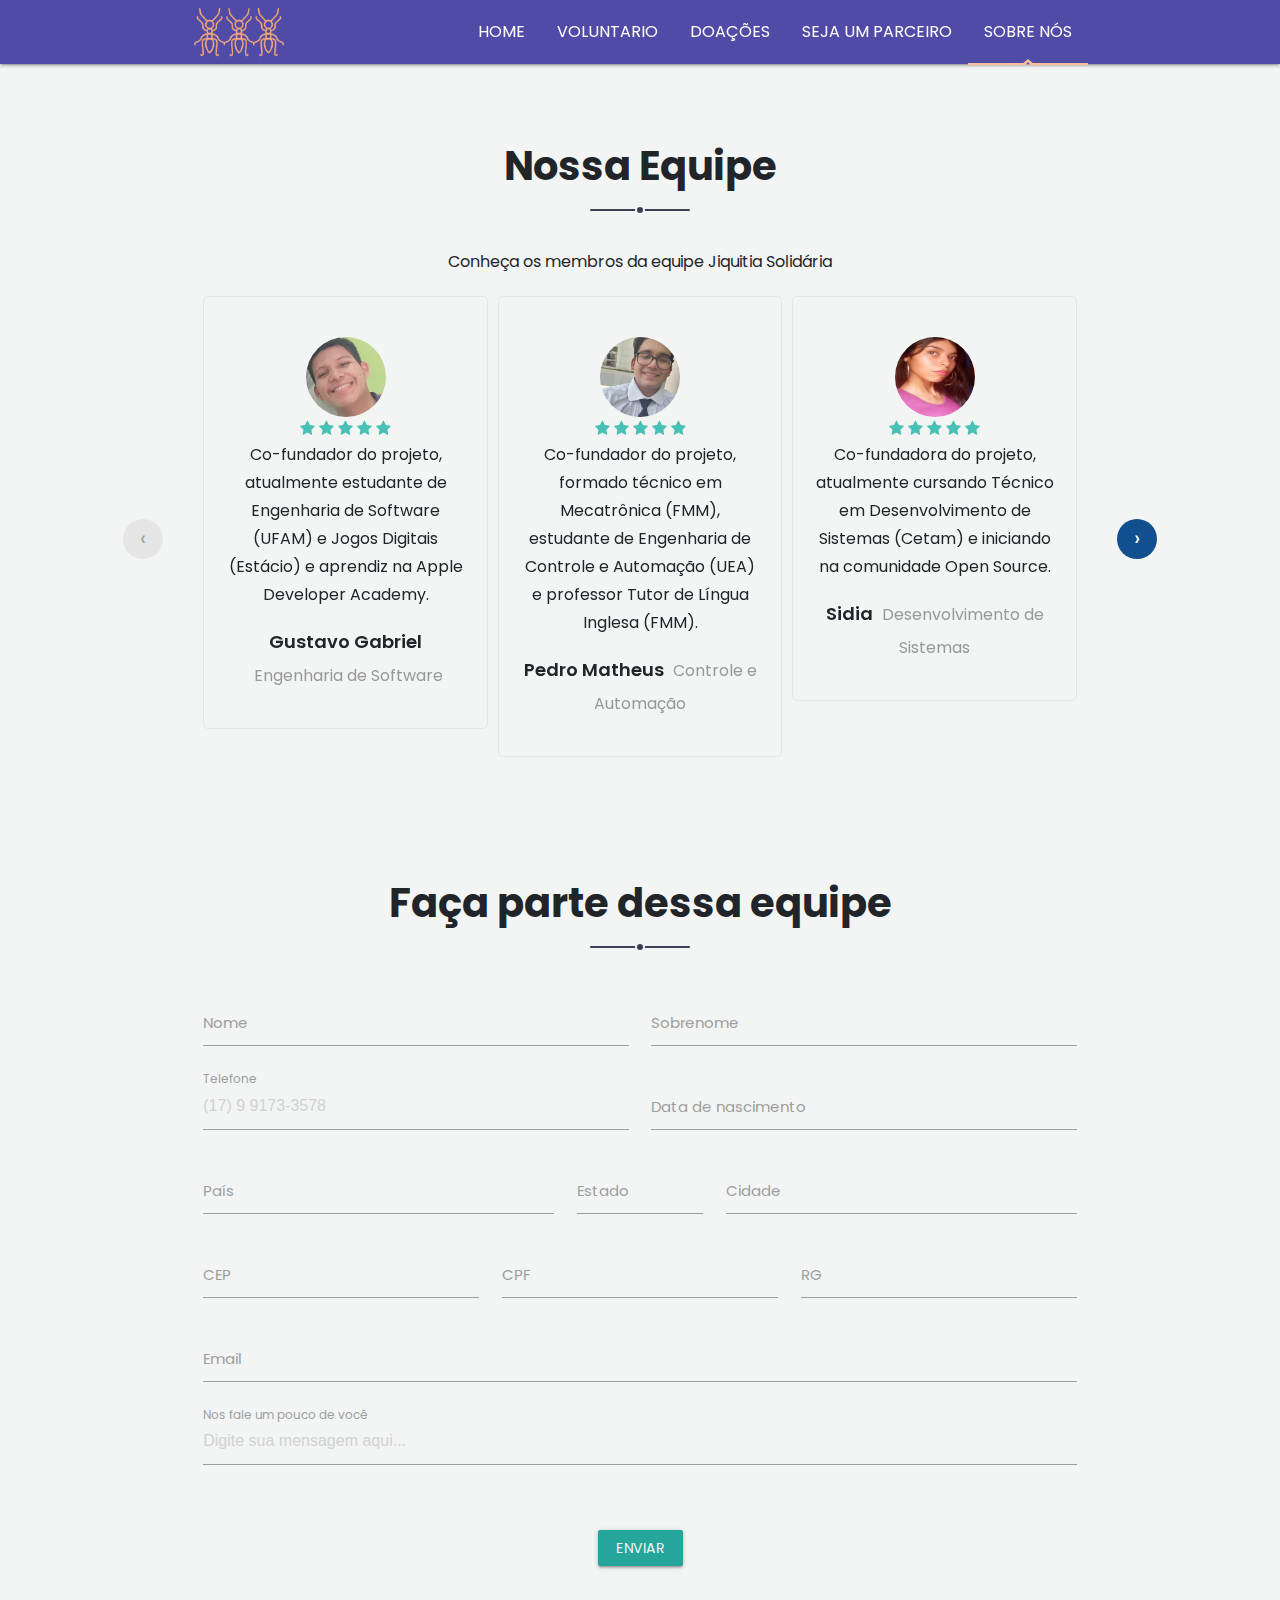
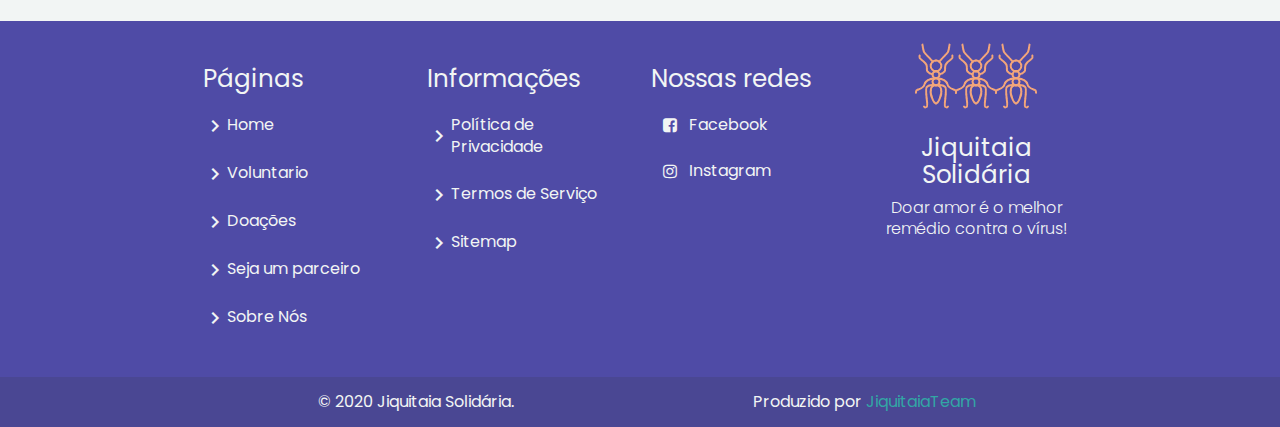
<file: contato.html>
<!DOCTYPE html>
<html lang="pt-br">

<head>
  <title>Jiquitaia Solidária</title>
  <meta name="viewport" content="width=device-width">
  <meta name="theme-color" content="#11d251">
  <meta name="apple-mobile-web-app-status-bar-style" content="#11d251">
  <meta name="msapplication-navbutton-color" content="#11d251">
  <meta charset="utf-8">
  <meta name="Description" content="DESCRIÇÃO PARA CIO DO GOOGLE(APARECER NAS PESQUISA DOGOOGLE)">
  <title>Biologia Digital</title>
  <link rel="shortcut icon" href="assets/favicon-64x.png">
  <link href="https://fonts.googleapis.com/icon?family=Material+Icons" rel="stylesheet">
  <link rel="stylesheet" href="https://stackpath.bootstrapcdn.com/font-awesome/4.7.0/css/font-awesome.min.css">
  <link rel="stylesheet" href="https://cdnjs.cloudflare.com/ajax/libs/materialize/1.0.0/css/materialize.min.css">
  <link href="https://fonts.googleapis.com/css?family=Poppins:300,400&amp;display=swap" rel="stylesheet">
  <link rel="stylesheet" type="text/css" href="css/owl.css">
  <link rel="stylesheet" type="text/css" href="css/bundler.css">
  <!-- Preload css -->
  <style>
    .pre-load {
      width: 100%;
      height: 100%;
      position: fixed;
      top: 0;
      left: 0;
      background-color: #fafaff;
      z-index: 999999
    }
    
    .load {
      position: fixed;
      top: 50%;
      left: 50%;
      transform: translate(-50%, -50%);
    }
  </style>
</head>

<body>

  <!--Preload div start   -->
  <div class="pre-load">
    <div class="load">
      <div class="preloader-wrapper big active">
        <div class="spinner-layer spinner-blue-only">
          <div class="circle-clipper left">
            <div class="circle"></div>
          </div>
          <div class="gap-patch">
            <div class="circle"></div>
          </div>
          <div class="circle-clipper right">
            <div class="circle"></div>
          </div>
        </div>
      </div>
    </div>
  </div>
  <!-- //Preload -->
  <!-- NavBar -->
  <div class="navbar-fixed">
    <nav class="nav-wrapper">
      <div class="nav-wrapper">
        <div class="container">
          <a href="#!" class="brand-logo"><img src="assets/images/favicon-128xxx_optimized.png" alt="Jiquitaia Solidária"></a>
          <a href="#!" data-target="slide-out" class="sidenav-trigger"><i class="material-icons">menu</i></a>
          <ul class="right hide-on-med-and-down">
            <li><a href="index.html">Home</a></li>
            <li><a href="#">Voluntario</a></li>
            <li><a href="doacao.html">Doações</a></li>
            <li><a href="parceria.html">Seja um parceiro</a></li>
            <li><a class="active" href="#!">Sobre Nós</a></li>
          </ul>
        </div>
      </div>
    </nav>
  </div>

  <!-- SideNav -->
  <ul id="slide-out" class="sidenav">
    <li>
      <div class="user-view">
        <div class="background">
          <img src="assets/images/fundo.jpg" alt="background">
        </div>
        <a href="#!"><img class="circle" src="assets/images/favicon-128xx_optimized.png" alt="Jiquitaia Solidária"></a>
        <a href="#!"><span class="white-text name">Jiquitai Solidária</span></a>
        <a href="#!"><span class="white-text email">jiquitariasolidaria@gmail.com</span>
        </a>
      </div>
    </li>
    <li><a href="index.html"><i class="material-icons">home</i>Home</a></li>
    <li><a href="#"><i class="material-icons">accessibility_new</i>Voluntario</a></li>
    <li><a href="doacao.html"><i class="material-icons">redeem</i>Doações</a></li>
    <li><a href="parceria.html"><i class="material-icons">supervisor_account</i>Seja um parceiro</a></li>
    <li><a class="active" href="#!"><i class="material-icons">info</i>Sobre Nós</a></li>
  </ul>



  <!-- testimonials section -->
  <section id="slider" class="testimonials page01">
    <div class="container">
      <div class="row">
        <div class="col l12 m12 s12 center">
          <h4 class="section-title">Nossa Equipe</h4>
          <p class="text-center">
              Conheça os membros da equipe Jiquitia Solidária
          </p>
        </div>
      </div>
      <div class="row">
        <div class="col l12">
          <div class="owl-carousel">
            <div class="item">
              <div class="w3l-customers-7">
                <div class="customers_sur">
                  <div class="customers-left_sur">
                    <div class="customers_grid">
                      <div class="custo-img-res">
                        <img src="assets/images/gustavo.jpeg" alt="Person 01" class="">
                      </div>
                      <div class="ratings my-4 my-4">
                        <span class="fa fa-star"></span>
                        <span class="fa fa-star"></span>
                        <span class="fa fa-star"></span>
                        <span class="fa fa-star"></span>
                        <span class="fa fa-star"></span>
                      </div>
                      <p>Co-fundador do projeto, atualmente estudante de Engenharia de Software (UFAM) e Jogos Digitais (Estácio) e aprendiz na Apple Developer Academy.</p>
                      <div class="customers-bottom_sur">
                        <div class="custo_grid">
                          <h5>Gustavo Gabriel</h5>
                          <span>Engenharia de Software</span>
                        </div>
                      </div>
                    </div>
                  </div>
                </div>
              </div>
            </div>
            <div class="item">
              <div class="w3l-customers-7">
                <div class="customers_sur">
                  <div class="customers-left_sur">
                    <div class="customers_grid">
                      <div class="custo-img-res">
                        <img src="assets/images/pedro.jpeg" alt="" class="img-fluid">
                      </div>
                      <div class="ratings my-4">
                        <span class="fa fa-star"></span>
                        <span class="fa fa-star"></span>
                        <span class="fa fa-star"></span>
                        <span class="fa fa-star"></span>
                        <span class="fa fa-star"></span>
                      </div>
                      <p>Co-fundador do projeto, formado técnico em Mecatrônica (FMM), estudante de Engenharia de Controle e Automação (UEA) e professor Tutor de Língua Inglesa (FMM).</p>
                      <div class="customers-bottom_sur">
                        <div class="custo_grid">
                          <h5>Pedro Matheus</h5>
                          <span>Controle e Automação</span>
                        </div>
                      </div>
                    </div>
                  </div>
                </div>
              </div>
            </div>
            <div class="item">
              <div class="w3l-customers-7">
                <div class="customers_sur">
                  <div class="customers-left_sur">
                    <div class="customers_grid">
                      <div class="custo-img-res">
                        <img src="assets/images/sidia.jpeg" alt="" class="img-fluid">
                      </div>
                      <div class="ratings my-4">
                        <span class="fa fa-star"></span>
                        <span class="fa fa-star"></span>
                        <span class="fa fa-star"></span>
                        <span class="fa fa-star"></span>
                        <span class="fa fa-star"></span>
                      </div>
                      <p>Co-fundadora do projeto, atualmente cursando Técnico em Desenvolvimento de Sistemas (Cetam) e iniciando na comunidade Open Source.</p>
                      <div class="customers-bottom_sur">
                        <div class="custo_grid">
                          <h5>Sidia</h5>
                          <span>Desenvolvimento de Sistemas</span>
                        </div>
                      </div>
                    </div>
                  </div>
                </div>
              </div>
            </div>
            <div class="item">
              <div class="w3l-customers-7">
                <div class="customers_sur">
                  <div class="customers-left_sur">
                    <div class="customers_grid">
                      <div class="custo-img-res">
                        <img src="assets/images/micaela.jpeg" alt="" class="img-fluid">
                      </div>
                      <div class="ratings my-4">
                        <span class="fa fa-star"></span>
                        <span class="fa fa-star"></span>
                        <span class="fa fa-star"></span>
                        <span class="fa fa-star"></span>
                        <span class="fa fa-star"></span>
                      </div>
                      <p>Co-fundadora, atualmente acadêmica de Biomedicina (UNIP) e estudante de licenciatura Letras - Língua e Portuguesa na Universidade do Estado do Amazonas.</p>
                      <div class="customers-bottom_sur">
                        <div class="custo_grid">
                          <h5>Micaela Amed</h5>
                          <span>Biomedicina</span>
                        </div>
                      </div>
                    </div>
                  </div>
                </div>
              </div>
            </div>
            <div class="item">
              <div class="w3l-customers-7">
                <div class="customers_sur">
                  <div class="customers-left_sur">
                    <div class="customers_grid">
                      <div class="custo-img-res">
                        <img src="assets/images/ninuma.jpeg" alt="" class="img-fluid">
                      </div><!--custo-img-res-->
                      <div class="ratings my-4">
                        <span class="fa fa-star"></span>
                        <span class="fa fa-star"></span>
                        <span class="fa fa-star"></span>
                        <span class="fa fa-star"></span>
                        <span class="fa fa-star"></span>
                      </div><!--ratings-->
                      <p>Co-fundador do projeto, tecnico em Mecatrônica pela FMM, acadêmico de Medicina na UEA, assistente regional de Saúde Pública pela IFMSA Brazil.</p>
                      <div class="customers-bottom_sur">
                        <div class="custo_grid">
                          <h5>Matheus Ninuma</h5>
                          <span>Medicina</span>
                        </div>
                      </div>
                    </div>
                  </div>
                </div>
              </div>
            </div>

            <div class="item">
              <div class="w3l-customers-7">
                <div class="customers_sur">
                  <div class="customers-left_sur">
                    <div class="customers_grid">
                      <div class="custo-img-res">
                        <img src="assets/images/nathalia.jpeg" alt="" class="img-fluid">
                      </div><!--custo-img-res-->
                      <div class="ratings my-4">
                        <span class="fa fa-star"></span>
                        <span class="fa fa-star"></span>
                        <span class="fa fa-star"></span>
                        <span class="fa fa-star"></span>
                        <span class="fa fa-star"></span>
                      </div><!--ratings-->
                      <p>Co-fundadora, atua na administração e marketing da plataforma. Acadêmica de Biotecnologia na UFAM e pesquisadora do Núcleo de Biologia Sintética do Amazonas.</p>
                      <div class="customers-bottom_sur">
                        <div class="custo_grid">
                          <h5>Nathalia Raquel</h5>
                          <span>Biotecnologia</span>
                        </div>
                      </div>
                    </div>
                  </div>
                </div>
              </div>
            </div>

      

            <div class="item">
              <div class="w3l-customers-7">
                <div class="customers_sur">
                  <div class="customers-left_sur">
                    <div class="customers_grid">
                      <div class="custo-img-res">
                        <img src="assets/images/maria.jpg" alt="" class="img-fluid">
                      </div><!--custo-img-res-->
                      <div class="ratings my-4">
                        <span class="fa fa-star"></span>
                        <span class="fa fa-star"></span>
                        <span class="fa fa-star"></span>
                        <span class="fa fa-star"></span>
                        <span class="fa fa-star"></span>
                      </div><!--ratings-->
                      <p>Participante do projeto, estudante de Ensino Médio Técnico em Informática (FMM), prata na Olimpíada Nacional de Ciências 2019 e da Olimpíada Brasileira de Informática 2019.</p>
                      <div class="customers-bottom_sur">
                        <div class="custo_grid">
                          <h5>Maria Eduarda</h5>
                          <span>Técnica em Informática</span>
                        </div>
                      </div>
                    </div>
                  </div>
                </div>
              </div>
            </div>

            <div class="item">
              <div class="w3l-customers-7">
                <div class="customers_sur">
                  <div class="customers-left_sur">
                    <div class="customers_grid">
                      <div class="custo-img-res">
                        <img src="assets/images/kathelen.jpeg" alt="" class="img-fluid">
                      </div><!--custo-img-res-->
                      <div class="ratings my-4">
                        <span class="fa fa-star"></span>
                        <span class="fa fa-star"></span>
                        <span class="fa fa-star"></span>
                        <span class="fa fa-star"></span>
                        <span class="fa fa-star"></span>
                      </div><!--ratings-->
                      <p>Bacharel em biomedicina pela FAMETRO, atualmente é aluna de iniciação científica no Instituto Nacional de Pesquisas da Amazônia.</p>
                      <div class="customers-bottom_sur">
                        <div class="custo_grid">
                          <h5>Kathelen</h5>
                          <span>Biomedicina</span>
                        </div>
                      </div>
                    </div>
                  </div>
                </div>
              </div>
            </div>

          </div>
        </div>
      </div>
    </div>
  </section>
  <!--//testimonials section -->
  <!--//Formularios -->
  <section class="contact-form">
    <div class="container">
      <div class="row">
        <div class="col l12 m12 s12 center">
          <h4 class="section-title">Faça parte dessa equipe</h4>
          
        </div>
        <div class="row">
          <form class="col s12">
            <div class="row">
              <div class="input-field col l6 m6 s12">
                <input id="nome" type="text" class="validate">
                <label for="nome">Nome</label>
              </div>
              <div class="input-field col l6 m6 s12">
                <input id="sobrenome" type="text" class="validate">
                <label for="sobrenome">Sobrenome</label>
              </div>

              <div class="input-field col l6 m6 s12">
                <input id="celular" type="text" class="validate telefone form-control" placeholder="(17) 9 9173-3578">
                <label for="celular">Telefone</label>
              </div>
              <div class="input-field col l6 m6 s12">
                <input id="dtNasc" type="text" class="validate datepicker">
                <label for="dtNasc">Data de nascimento</label>
              </div>

              <div class="input-field col l5 m4 s6">
                <input id="pais" type="tel" class="validate autocomplete">
                <label for="pais">País</label>
              </div>
              <div class="input-field col l2 m4 s6">
                <input id="estado" type="text" class="validate estado">
                <label for="estado">Estado</label>
              </div>
              <div class="input-field col l5 m4 s6">
                <input id="city" type="text" class="validate munic">
                <label for="city">Cidade</label>
              </div>

              <div class="input-field col l4 m4 s6">
                <input id="cep" type="text" class="validate cep">
                <label for="cep">CEP</label>
              </div>
              <div class="input-field col l4 m4 s6">
                <input id="cpf" type="tel" class="validate cpf">
                <label for="cpf">CPF</label>
              </div>
              <div class="input-field col l4 m4 s6">
                <input id="rg" type="text" class="validate rg">
                <label for="rg">RG</label>
              </div>

              <div class="input-field col s12">
                <input id="email" type="email" class="validate">
                <label for="email">Email</label>
              </div>

              <div class="input-field col s12">
                <textarea id="textarea1" class="materialize-textarea" placeholder="Digite sua mensagem aqui..." data-length="300"></textarea>
                <label for="textarea1">Nos fale um pouco de você </label>
              </div>
            </div>
            <div class="col l12 m12 s12 input-field center">
              <a href="#!" class="clickSend anmsend waves-effect waves-light btn"> Enviar </a>
            </div>
          </form>
        </div>
      </div>
  </section>

  <!-- Modal Structure -->
  <div id="modal1" class="modal bottom-sheet">
    <div class="modal-content">
      <div class="container">
        <h4><a href='#!'>Jiquitaia Solidária</a></h4>
        <p>Política de Privacidade</p>
         </br>
        <p>Olá, aqui vamos te explicar algumas coisas importantes:
Informações pessoais relativas a membros, clientes ou visitantes que usem a Jiquitaia Solidária serão tratadas em concordância com a Lei da Proteção de Dados Pessoais de 26 de outubro de 1998 (Lei n.º 67/98).
A informação pessoal que consta nos formulários pode incluir o seu nome, e-mail, número de telefone, data de nascimento e/ou outros.</p>
 </br>

<p>O uso da plataforma Jiquitaia Solidária pressupõe a aceitação desta Política de privacidade. A equipe Jiquitaia Solidária reserva-se ao direito de alterar este acordo sem aviso prévio. Deste modo, recomendamos que consulte a nossa política de privacidade com regularidade de forma a estar sempre atualizado.
Sobre os anúncios:</p>
 </br>
<p>Coletamos e utilizamos informações contidas nos anúncios. As informações incluem o seu endereço IP (Internet Protocol), o seu ISP (Internet Service Provider), o browser que utilizou ao visitar o nosso website, o tempo da sua visita e as páginas que visitou dentro do nosso website.
Utilizamos cookies para armazenar informação, tais como as suas preferências pessoais quando visita o nosso website. Isto poderá incluir um simples pop-up.</p>
 </br>

<p>Em adição também utilizamos publicidade de terceiros no nosso website para suportar os custos de manutenção. 
Você detém o poder de desligar os seus cookies, nas opções do seu browser, ou efetuando alterações nas ferramentas de programas antivírus, no entanto, isso poderá alterar a forma como interage com o nosso website, ou outros websites. 
Possuímos ligações com outros sites, os quais, a nosso ver, podem conter informações / ferramentas úteis para os nossos visitantes. A nossa política de privacidade não é aplicada a sites de terceiros, pelo que, caso visite outro site a partir do nosso deverá ler a politica de privacidade do mesmo.</p>
 </br>
<p>Não nos responsabilizamos pela política de privacidade ou conteúdo presente nesses sites. Caso não concorde com as politicas acima, por favor, não continue a navegação no site.</p>
 </br>
<p>Caso encontre algum conteúdo, política ou direito que fira qualquer lei, por favor, entre em contato conosco pelo e-mail: jiquitaiasolidaria@gmail.com.</p>
 </br>
<p>Sobre correspondências:</p>
 </br>
<p>A plataforma Jiquitaia Solidária poderá utilizar seu e-mail para enviar correspondências, atualizações, projetos de iniciativas sociais, bem como para fazer confirmações de doações. Se você não quiser receber e-mails da Jiquitaia Solidária ou de nossos parceiros e aliados, atualize seu Cadastro.</p>
 </br>
<p>Não enviamos e-mails com solicitações de dados confidenciais de clientes, nem solicitamos depósitos em conta corrente. Caso tenha recebido mensagem solicitando informações confidenciais ou com instruções para depositar qualquer quantia em conta corrente, desconsidere.</p>
 </br>
<p>Sobre menores de idade:</p>
 </br>
<p>Os nossos serviços não foram formulados para serem utilizados por indivíduos menores de 18 anos sem a autorização verificada dos responsáveis. </p>
 </br>
<p>Se um dos pais ou um tutor tomar conhecimento de que seu filho menor de 18 anos nos forneceu informações sem o seu consentimento, os pais ou tutores deverão nos contatar, no endereço de e-mail jiquitaiasolidaria@gmail.com.</p>
 </br>
<p>Atenciosamente, equipe Jiquitaia Solidária.</p>
        
        </br>
        <p>Cordialmente JiquitaiaTeam.</p>
        <div class="modal-footer">
          <a href="#!" class="modal-close waves-effect waves-green btn-flat">Negar</a>
          <a href="#!" class="modal-close font-light-btn waves-effect btn-color-05 btn">Aceitar</a>
        </div>
      </div>
    </div>
  </div>

  <div id="modal2" class="modal bottom-sheet">
    <div class="modal-content">
      <div class="container">
        <h4><a href='#!'>Jiquitaia Solidária</a></h4>
        <p>Política de Privacidade</p>
         </br>
        <p>Olá, aqui vamos te explicar algumas coisas importantes:
Informações pessoais relativas a membros, clientes ou visitantes que usem a Jiquitaia Solidária serão tratadas em concordância com a Lei da Proteção de Dados Pessoais de 26 de outubro de 1998 (Lei n.º 67/98).
A informação pessoal que consta nos formulários pode incluir o seu nome, e-mail, número de telefone, data de nascimento e/ou outros.</p>
 </br>

<p>O uso da plataforma Jiquitaia Solidária pressupõe a aceitação desta Política de privacidade. A equipe Jiquitaia Solidária reserva-se ao direito de alterar este acordo sem aviso prévio. Deste modo, recomendamos que consulte a nossa política de privacidade com regularidade de forma a estar sempre atualizado.
Sobre os anúncios:</p>
 </br>
<p>Coletamos e utilizamos informações contidas nos anúncios. As informações incluem o seu endereço IP (Internet Protocol), o seu ISP (Internet Service Provider), o browser que utilizou ao visitar o nosso website, o tempo da sua visita e as páginas que visitou dentro do nosso website.
Utilizamos cookies para armazenar informação, tais como as suas preferências pessoais quando visita o nosso website. Isto poderá incluir um simples pop-up.</p>
 </br>

<p>Em adição também utilizamos publicidade de terceiros no nosso website para suportar os custos de manutenção. 
Você detém o poder de desligar os seus cookies, nas opções do seu browser, ou efetuando alterações nas ferramentas de programas antivírus, no entanto, isso poderá alterar a forma como interage com o nosso website, ou outros websites. 
Possuímos ligações com outros sites, os quais, a nosso ver, podem conter informações / ferramentas úteis para os nossos visitantes. A nossa política de privacidade não é aplicada a sites de terceiros, pelo que, caso visite outro site a partir do nosso deverá ler a politica de privacidade do mesmo.</p>
 </br>
<p>Não nos responsabilizamos pela política de privacidade ou conteúdo presente nesses sites. Caso não concorde com as politicas acima, por favor, não continue a navegação no site.</p>
 </br>
<p>Caso encontre algum conteúdo, política ou direito que fira qualquer lei, por favor, entre em contato conosco pelo e-mail: jiquitaiasolidaria@gmail.com.</p>
 </br>
<p>Sobre correspondências:</p>
 </br>
<p>A plataforma Jiquitaia Solidária poderá utilizar seu e-mail para enviar correspondências, atualizações, projetos de iniciativas sociais, bem como para fazer confirmações de doações. Se você não quiser receber e-mails da Jiquitaia Solidária ou de nossos parceiros e aliados, atualize seu Cadastro.</p>
 </br>
<p>Não enviamos e-mails com solicitações de dados confidenciais de clientes, nem solicitamos depósitos em conta corrente. Caso tenha recebido mensagem solicitando informações confidenciais ou com instruções para depositar qualquer quantia em conta corrente, desconsidere.</p>
 </br>
<p>Sobre menores de idade:</p>
 </br>
<p>Os nossos serviços não foram formulados para serem utilizados por indivíduos menores de 18 anos sem a autorização verificada dos responsáveis. </p>
 </br>
<p>Se um dos pais ou um tutor tomar conhecimento de que seu filho menor de 18 anos nos forneceu informações sem o seu consentimento, os pais ou tutores deverão nos contatar, no endereço de e-mail jiquitaiasolidaria@gmail.com.</p>
 </br>
<p>Atenciosamente, equipe Jiquitaia Solidária.</p>
        
        </br>
        <p>Cordialmente JiquitaiaTeam.</p>
        <div class="modal-footer">
          <a href="#!" class="modal-close waves-effect waves-green btn-flat">Negar</a>
          <a href="#!" class="modal-close font-light-btn waves-effect btn-color-05 btn">Aceitar</a>
        </div>
      </div>
    </div>
  </div>
  <!-- move top -->
  <div id="btnTop" class=" bx-arrw ">
    <a class="btn-Top z-depth-3"><i class="material-icons ">arrow_upward</i><i class="material-icons ">arrow_upward</i></a>
  </div>
  <!-- site footer -->

  <footer class="page-footer ">
    <div class="container ">
      <div class="row ">
        <div class="col l3 m6 s12 ">
          <ul class="collection ">
            <li class="collection-header ">
              <h5>Páginas</h5>
            </li>
            <li class="collection-item "><a href="index.html "><i class="material-icons ">chevron_right</i>Home</a></li>
            <li class="collection-item "><a href="voluntario.html "><i class="material-icons ">chevron_right</i>Voluntario</a></li>
            <li class="collection-item "><a href="doacao.html "><i class="material-icons ">chevron_right</i>Doações</a></li>
            <li class="collection-item "><a href="parceria.html "><i class="material-icons ">chevron_right</i>Seja um parceiro</a></li>
            <li class="collection-item "><a href="contato.html "><i class="material-icons ">chevron_right</i>Sobre Nós</a></li>
          </ul>
        </div>
        <div class="col l3 m6 s12 ">
          <ul class="collection ">
            <li class="collection-header ">
              <h5>Informações</h5>
            </li>
            <li class="collection-item ">
              <a class="modal-trigger" data-target="modal1"> <i class="material-icons ">chevron_right</i> Política de Privacidade</a>
            </li>
            <li class="collection-item ">
              <a class="modal-trigger" data-target="modal2"> <i class="material-icons ">chevron_right</i> Termos de Serviço</a>
            </li>
            <li class="collection-item ">
              <a href="#!"> <i class="material-icons ">chevron_right</i> Sitemap</a>
            </li>
          </ul>
        </div>
        <div class="col l3 m6 s12 ">
          <ul class="collection ">
            <li class="collection-header ">
              <h5>Nossas redes</h5>
            </li>
            <li class="collection-item "><a href="https://www.facebook.com/jiquitaiasolidaria/ "><i class="fa fa-facebook-square "></i> Facebook</a></li>
            <li class="collection-item "><a href="https://www.instagram.com/jiquitaiasolidaria/"><i class="fa fa-instagram "></i> Instagram</a></li>
          </ul>
        </div>
        <div class="col l3 m12 s12 center ">
          <a href="# "><img class="lg-ftr " src="assets/images/favicon-128xxx_optimized.png " alt="Biologia Digital "></a>
          <h5>Jiquitaia Solidária</h5>
          <p class="p-slgn ">Doar amor é o melhor remédio contra o vírus!</p>
        </div>
      </div>
    </div>
    <div class="footer-copyright ">
      <div class="container ">
        <div class="row ">
          <div class="col l6 m6 s12 center "> &copy; 2020 Jiquitaia Solidária.</div>
          <div class="col l6 m6 s12 center ">Produzido por <a href="#! ">JiquitaiaTeam</a></div>
        </div>
      </div>
    </div>
  </footer>
  <!-- //site footer -->

  <!-- Jquery -->
  <script src="https://ajax.googleapis.com/ajax/libs/jquery/3.4.1/jquery.min.js "></script>
  <!-- Materialize -->
  <script src="https://cdnjs.cloudflare.com/ajax/libs/materialize/1.0.0/js/materialize.min.js "></script>
  <!-- owl carousel -->
  <script src="https://cdnjs.cloudflare.com/ajax/libs/OwlCarousel2/2.3.4/owl.carousel.min.js "></script>
  <!-- Mask -->
  <script src="js/jquery.mask.js"></script>
  <!-- Auto complete -->
  <script src="js/paises.js"></script>
  <script src="js/estadosBr.js"></script>
  <script src="js/municipiosAM.js"></script>
  <!-- Custom -->
  <script>
    // Preload jquery start
    $(document).ready(function() {
      $('.pre-load').hide();
    });
    //SideNav
    $(document).ready(function() {
      $('.sidenav').sidenav();
    });

    //modal
    $(document).ready(function() {
      $('.modal').modal();
    });

    $(function() {
      $('.navbar-toggler').click(function() {
        $('body').toggleClass('noscroll');
      })
    });
    //textArea
    M.textareaAutoResize($('#textarea1'));
    $(document).ready(function() {
      $('textarea#textarea1').characterCounter();
    });

    //pikers
    $(document).ready(function() {
      $('.datepicker').datepicker();
    });

    $(window).scroll(() => {
      let scrollLocale = $("html, body").scrollTop();
      let alturaH = $(".page01").height() / 2;
      if (scrollLocale > alturaH) {
        $("#btnTop").show();
      } else {
        $("#btnTop").hide();
      }
    });

    $('.btn-Down').click(function() {
      $("html, body ").animate({
        scrollTop: $(window).height()
      }, 400);
      return false;
    });

    $('.btn-Top').click(function() {
      $("html, body ").animate({
        scrollTop: 0
      }, 400);
      return false;
    });

    var spinner = "<span class='spinner'></span>";
    $('.clickSend').click(function() {
      var emailSend = $("#emailC").val();
      $(".anmsend").toggleClass('loading').html(spinner);
      setTimeout(() => {
        $("#emailC").trigger("reset");
        $(".anmsend").toggleClass('loading');
        $(".anmsend").toggleClass('btnW100 resetBtn ').html("Enviado com sucesso");
      }, 1500);
      /* 
      if (emailSend != null && emailSend != "") { $(".anmsend").toggleClass('
               loading ').html(spinner); setTimeout(() => { $("#emailC").trigger("reset"); $(".anmsend").toggleClass('
               loading ');
               $(".anmsend").toggleClass('btnW100 resetBtn').html("Email enviado com sucesso(ou outro text)");
             }, 1500);
           var dadosFeed = {
             emailS: emailSend
           }
           $.post('salvar-email.php', dadosFeed, (resultado) => {
             let resposta = resultado + "";
             if (resultado ==
               "O Email está em uso, tente outro") {
               $(".anmsend").toggleClass('loading btnW100').html(resposta);
               $("#emailC").trigger("reset");
             } else {
               $("#emailC").trigger("reset");
               $(".anmsend").toggleClass('loading');
               $(".anmsend").toggleClass('btnW100 resetBtn').html(resposta);
             }
           });
         } 
         */
    });




    $(document).ready(function() {
      var owl = $('.owl-carousel');
      owl.owlCarousel({
        margin: 10,
        nav: true,
        loop: false,
        responsive: {
          0: {
            items: 1
          },
          767: {
            items: 2
          },
          1000: {
            items: 3
          }
        }
      })
    });

    var largImgT = $(".imgTeam").width();
    $(".borderF").css({
      "height": largImgT + "px",
      "width": largImgT + "px"
    });

    /* mask */
    $('.cpf').mask('000-000.000-00');
    $('.rg').mask('00.000.000-0');
    $('.cep').mask('00000-000');
    $('.telefone').mask('(00) 0 0000-0000');
    $('.estado').mask('AA');
  </script>
  <!-- //move top -->

</body>

</html>
</file>
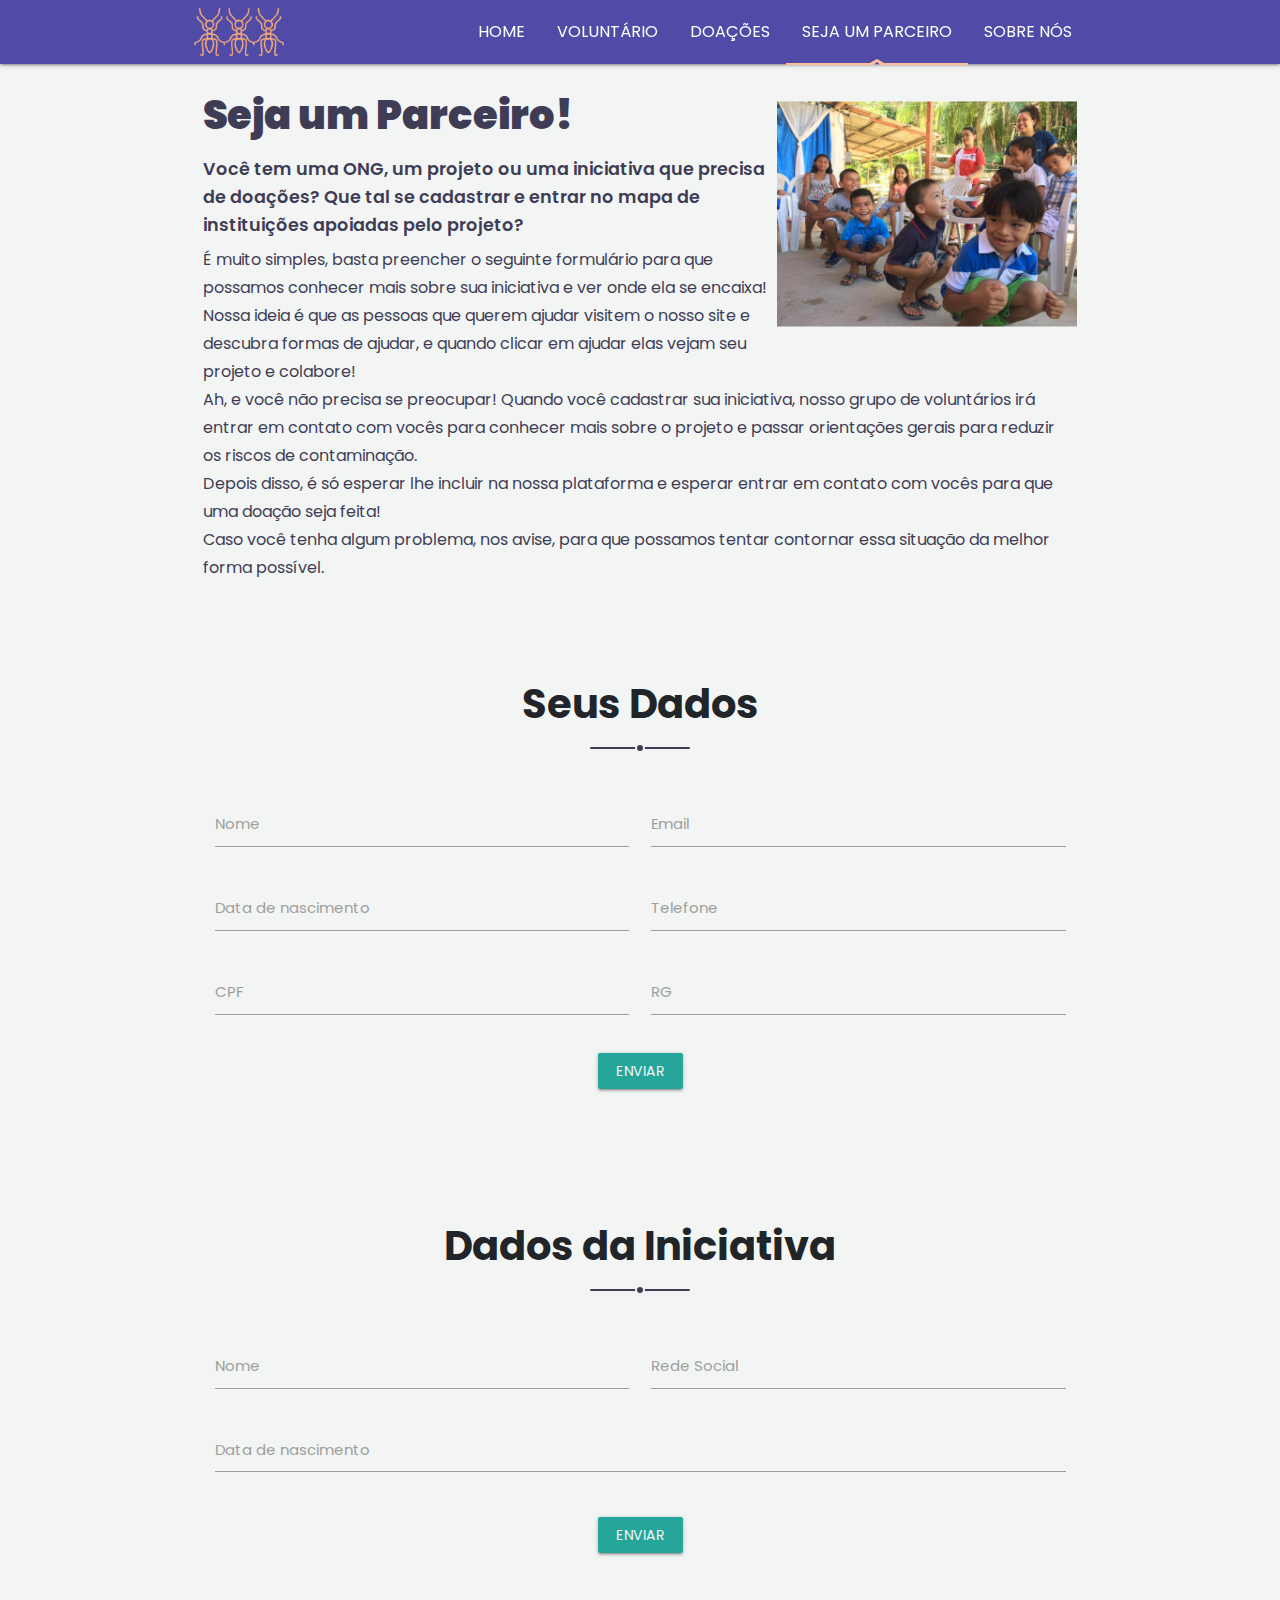
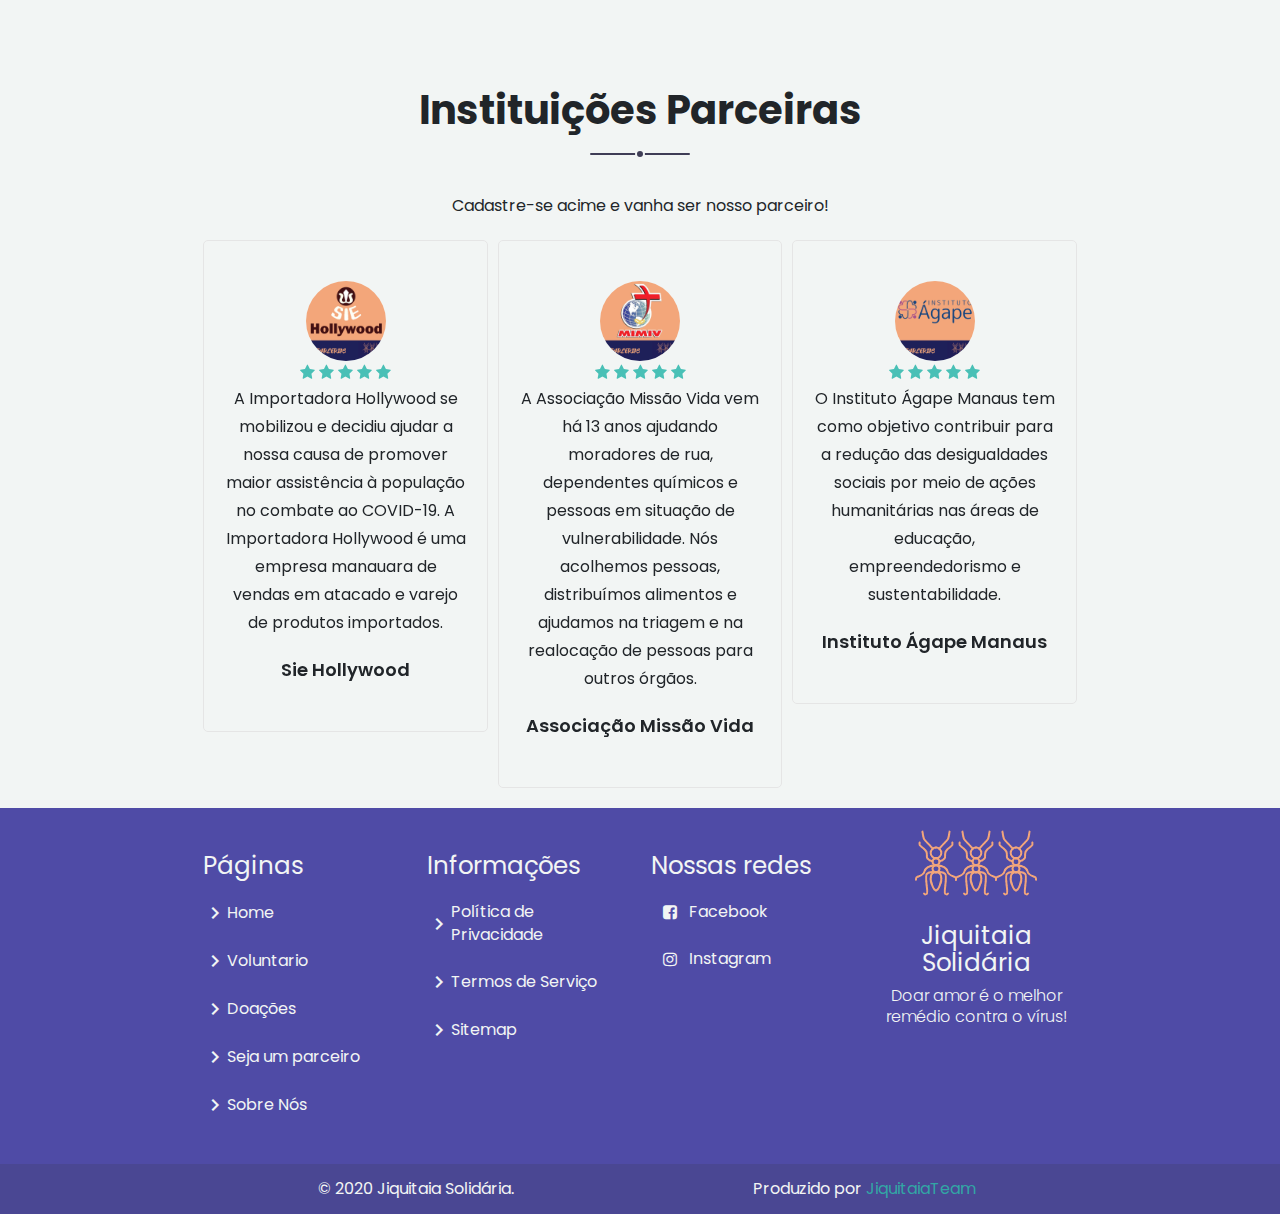
<file: parceria.html>
<!DOCTYPE html>
<html lang="pt-br">

<head>
  <title>Jiquitaia Solidária</title>
  <meta name="viewport" content="width=device-width">
  <meta name="theme-color" content="#11d251">
  <meta name="apple-mobile-web-app-status-bar-style" content="#11d251">
  <meta name="msapplication-navbutton-color" content="#11d251">
  <meta charset="utf-8">
  <meta name="Description" content="DESCRIÇÃO PARA CIO DO GOOGLE(APARECER NAS PESQUISA DOGOOGLE)">
  <title>Biologia Digital</title>
  <link rel="shortcut icon" href="assets/images/favicon-64x_optimized.png">
  <link href="https://fonts.googleapis.com/icon?family=Material+Icons" rel="stylesheet">
  <link rel="stylesheet" href="https://stackpath.bootstrapcdn.com/font-awesome/4.7.0/css/font-awesome.min.css">
  <link rel="stylesheet" href="https://cdnjs.cloudflare.com/ajax/libs/materialize/1.0.0/css/materialize.min.css">
  <link href="https://fonts.googleapis.com/css?family=Poppins:300,400&amp;display=swap" rel="stylesheet">
  <link rel="stylesheet" type="text/css" href="css/owl.css">
  <link rel="stylesheet" type="text/css" href="css/bundler.css">
  <!-- Preload css -->
  <style>
    .pre-load {
      width: 100%;
      height: 100%;
      position: fixed;
      top: 0;
      left: 0;
      background-color: #fafaff;
      z-index: 999999
    }
    
    .load {
      position: fixed;
      top: 50%;
      left: 50%;
      transform: translate(-50%, -50%);
    }
  </style>
</head>

<body>

  <!--Preload div start   -->
  <div class="pre-load">
    <div class="load">
      <div class="preloader-wrapper big active">
        <div class="spinner-layer spinner-blue-only">
          <div class="circle-clipper left">
            <div class="circle"></div>
          </div>
          <div class="gap-patch">
            <div class="circle"></div>
          </div>
          <div class="circle-clipper right">
            <div class="circle"></div>
          </div>
        </div>
      </div>
    </div>
  </div>
  <!-- //Preload -->
  <!-- NavBar -->
  <div class="navbar-fixed">
    <nav class="nav-wrapper">
      <div class="nav-wrapper">
        <div class="container">
          <a href="#!" class="brand-logo"><img src="assets/images/favicon-128xxx_optimized.png" alt="Jiquitaia Solidária"></a>
          <a href="#!" data-target="slide-out" class="sidenav-trigger"><i class="material-icons">menu</i></a>
          <ul class="right hide-on-med-and-down">
            <li><a href="index.html">Home</a></li>
            <li><a href="#">Voluntário</a></li>
            <li><a href="doacao.html">Doações</a></li>
            <li><a class="active" href="#!">Seja um parceiro</a></li>
            <li><a href="contato.html">Sobre Nós</a></li>
          </ul>
        </div>
      </div>
    </nav>
  </div>

  <!-- SideNav -->
  <ul id="slide-out" class="sidenav">
    <li>
      <div class="user-view">
        <div class="background">
          <img src="assets/images/fundo.jpg" alt="background">
        </div>
        <a href="#!"><img class="circle" src="assets/images/favicon-128xx_optimized.png" alt="Jiquitaia Solidária"></a>
        <a href="#!"><span class="white-text name">Jiquitaia Solidária</span></a>
        <a href="#!"><span class="white-text email">jiquitariasolidaria@gmail.com</span>
        </a>
      </div>
    </li>
    <li><a href="index.html"><i class="material-icons">home</i>Home</a></li>
    <li><a href="#"><i class="material-icons">accessibility_new</i>Voluntário</a></li>
    <li><a href="doacao.html"><i class="material-icons">redeem</i>Doações</a></li>
    <li><a class="active" href="#!"><i class="material-icons">supervisor_account</i>Seja um parceiro</a></li>
    <li><a href="contato.html"><i class="material-icons">info</i>Sobre Nós</a></li>
  </ul>



  <!-- Page 01 -->
  <section class="w3l-about page01">
    <div class="container">
      <div class="row">

        <div class="col s12">
          <div class="shape-outside-right">
            <img src="assets/images/im1.jpeg" class="" alt="about">
          </div>
          <h3 class="title">Seja um Parceiro!</h3>
          <h6>
            Você tem uma ONG, um projeto ou uma iniciativa que precisa de doações? Que tal se cadastrar e entrar no mapa de instituições apoiadas pelo projeto?
          </h6>
          <p class="mt-md-4 mt-3">É muito simples, basta preencher o seguinte formulário para que possamos conhecer mais sobre sua iniciativa e ver onde ela se encaixa! Nossa ideia é que as pessoas que querem ajudar visitem o nosso site e descubra formas de ajudar, e quando
            clicar em ajudar elas vejam seu projeto e colabore!
          </p>

          <p class="mt-md-4 mt-3">Ah, e você não precisa se preocupar! Quando você cadastrar sua iniciativa, nosso grupo de voluntários irá entrar em contato com vocês para conhecer mais sobre o projeto e passar orientações gerais para reduzir os riscos de contaminação.
          </p>

          <p class="mt-md-4 mt-3">Depois disso, é só esperar lhe incluir na nossa plataforma e esperar entrar em contato com vocês para que uma doação seja feita!
          </p>

          <p class="mt-md-4 mt-3">Caso você tenha algum problema, nos avise, para que possamos tentar contornar essa situação da melhor forma possível.
          </p>
        </div>

      </div>
    </div>
  </section>
  <!-- //home page about -->

  <!-- Seu Formulario (sd) -->
  <section class="contact-form">
    <div class="container">
      <div class="row">
        <div class="col l12 m12 s12 center">
          <h4 class="section-title">Seus Dados</h4>
        </div>
        <div class="row">
          <form class="col s12">
            <div class="input-field col l6 s12">
              <input id="sdNome" type="text" class="validate">
              <label for="sdNome">Nome</label>
            </div>
            <div class="input-field col l6 s12">
              <input id="sdEmail" type="email" class="validate">
              <label for="sdEmail">Email</label>
            </div>
            <div class="input-field col l6 s12">
              <input id="sdDt" type="text" class="datepicker">
              <label for="sdDt">Data de nascimento</label>
            </div>
            <div class="input-field col l6 s12">
              <input id="sdTel" type="tel" class="validate">
              <label for="sdTel">Telefone</label>
            </div>
            <div class="input-field col l6 s12">
              <input id="sdCpf" type="number" class="validate">
              <label for="sdCpf">CPF</label>
            </div>
            <div class="input-field col l6 s12">
              <input id="sdRg" type="number" class="validate">
              <label for="sdRg">RG</label>
            </div>
            <div class="col l12 m12 s12 input-field center">
              <a href="#!" class="clickSend anmsend waves-effect waves-light btn"> Enviar </a>
            </div>
          </form>
        </div>
      </div>
  </section>
  <!-- //Seu Formulario (sd) -->

  <!-- Seu Formulario (di) -->
  <section class="contact-form">
    <div class="container">
      <div class="row">
        <div class="col l12 m12 s12 center">
          <h4 class="section-title">Dados da Iniciativa</h4>
          
        </div>
        <div class="row">
          <form class="col s12">
            <div class="input-field col l6 s12">
              <input id="diNome" type="text" class="validate">
              <label for="diNome">Nome</label>
            </div>
            <div class="input-field col l6 s12">
              <input id="diSocial" type="text" class="validate">
              <label for="diSocial">Rede Social</label>
            </div>
            <div class="input-field col l12 s12">
              <textarea id="textarea1" class="materialize-textarea"></textarea>
              <label for="sdDt">Data de nascimento</label>
            </div>
            <div class="col l12 m12 s12 input-field center">
              <a href="#!" class="clickSend anmsend waves-effect waves-light btn"> Enviar </a>
            </div>
          </form>
        </div>
      </div>
  </section>
  <!-- //Seu Formulario (sd) -->

  <!-- Slide de parceiras -->
  <section id="slider" class="testimonials">
    <div class="container">
      <div class="row">
        <div class="col l12 m12 s12 center">
          <h4 class="section-title">Instituições Parceiras</h4>
          <p class="text-center">
            Cadastre-se acime e vanha ser nosso parceiro!
          </p>
        </div>
      </div>
      <div class="row">
        <div class="col l12">
          <div class="owl-carousel">
            <div class="item">
              <div class="w3l-customers-7">
                <div class="customers_sur">
                  <div class="customers-left_sur">
                    <div class="customers_grid">
                      <div class="custo-img-res">
                        <img src="assets/images/Holl.jpeg" alt="Person 01" class="">
                      </div>
                      <div class="ratings my-4 my-4">
                        <span class="fa fa-star"></span>
                        <span class="fa fa-star"></span>
                        <span class="fa fa-star"></span>
                        <span class="fa fa-star"></span>
                        <span class="fa fa-star"></span>
                      </div>
                      <p>A Importadora Hollywood se mobilizou e decidiu ajudar a nossa causa de promover maior assistência à população no combate ao COVID-19. A Importadora Hollywood é uma empresa manauara de vendas em atacado e varejo de produtos importados.</p>
                      <div class="customers-bottom_sur">
                        <div class="custo_grid">
                          <h5>Sie Hollywood</h5>
                        </div>
                      </div>
                    </div>
                  </div>
                </div>
              </div>
            </div>
            <div class="item">
              <div class="w3l-customers-7">
                <div class="customers_sur">
                  <div class="customers-left_sur">
                    <div class="customers_grid">
                      <div class="custo-img-res">
                        <img src="assets/images/mimiv.jpeg" alt="" class="img-fluid">
                      </div>
                      <div class="ratings my-4">
                        <span class="fa fa-star"></span>
                        <span class="fa fa-star"></span>
                        <span class="fa fa-star"></span>
                        <span class="fa fa-star"></span>
                        <span class="fa fa-star"></span>
                      </div>
                      <p>A Associação Missão Vida vem há 13 anos ajudando moradores de rua, dependentes químicos e pessoas em situação de vulnerabilidade. Nós acolhemos pessoas, distribuímos alimentos e ajudamos na triagem e na realocação de pessoas para outros órgãos.</p>
                      <div class="customers-bottom_sur">
                        <div class="custo_grid">
                          <h5>Associação Missão Vida</h5>
                          
                        </div>
                      </div>
                    </div>
                  </div>
                </div>
              </div>
            </div>
            <div class="item">
              <div class="w3l-customers-7">
                <div class="customers_sur">
                  <div class="customers-left_sur">
                    <div class="customers_grid">
                      <div class="custo-img-res">
                        <img src="assets/images/agape.jpeg" alt="" class="img-fluid">
                      </div>
                      <div class="ratings my-4">
                        <span class="fa fa-star"></span>
                        <span class="fa fa-star"></span>
                        <span class="fa fa-star"></span>
                        <span class="fa fa-star"></span>
                        <span class="fa fa-star"></span>
                      </div>
                      <p>O Instituto Ágape Manaus tem como objetivo contribuir para a redução das desigualdades sociais por meio de ações humanitárias nas áreas de educação, empreendedorismo e sustentabilidade.</p>
                      <div class="customers-bottom_sur">
                        <div class="custo_grid">
                          <h5>Instituto Ágape Manaus</h5>
                         
                        </div>
                      </div>
                    </div>
                  </div>
                </div>
              </div>
            </div>
            
            
          </div>
        </div>
      </div>
    </div>
  </section>
  <!--//Slide de parceiras -->


  <!-- Modal Structure -->
  <div id="modal1" class="modal bottom-sheet">
    <div class="modal-content">
      <div class="container">
        <h4><a href='#!'>Jiquitaia Solidária</a></h4>
        <p>Política de Privacidade</p>
         </br>
        <p>Olá, aqui vamos te explicar algumas coisas importantes:
Informações pessoais relativas a membros, clientes ou visitantes que usem a Jiquitaia Solidária serão tratadas em concordância com a Lei da Proteção de Dados Pessoais de 26 de outubro de 1998 (Lei n.º 67/98).
A informação pessoal que consta nos formulários pode incluir o seu nome, e-mail, número de telefone, data de nascimento e/ou outros.</p>
 </br>

<p>O uso da plataforma Jiquitaia Solidária pressupõe a aceitação desta Política de privacidade. A equipe Jiquitaia Solidária reserva-se ao direito de alterar este acordo sem aviso prévio. Deste modo, recomendamos que consulte a nossa política de privacidade com regularidade de forma a estar sempre atualizado.
Sobre os anúncios:</p>
 </br>
<p>Coletamos e utilizamos informações contidas nos anúncios. As informações incluem o seu endereço IP (Internet Protocol), o seu ISP (Internet Service Provider), o browser que utilizou ao visitar o nosso website, o tempo da sua visita e as páginas que visitou dentro do nosso website.
Utilizamos cookies para armazenar informação, tais como as suas preferências pessoais quando visita o nosso website. Isto poderá incluir um simples pop-up.</p>
 </br>

<p>Em adição também utilizamos publicidade de terceiros no nosso website para suportar os custos de manutenção. 
Você detém o poder de desligar os seus cookies, nas opções do seu browser, ou efetuando alterações nas ferramentas de programas antivírus, no entanto, isso poderá alterar a forma como interage com o nosso website, ou outros websites. 
Possuímos ligações com outros sites, os quais, a nosso ver, podem conter informações / ferramentas úteis para os nossos visitantes. A nossa política de privacidade não é aplicada a sites de terceiros, pelo que, caso visite outro site a partir do nosso deverá ler a politica de privacidade do mesmo.</p>
 </br>
<p>Não nos responsabilizamos pela política de privacidade ou conteúdo presente nesses sites. Caso não concorde com as politicas acima, por favor, não continue a navegação no site.</p>
 </br>
<p>Caso encontre algum conteúdo, política ou direito que fira qualquer lei, por favor, entre em contato conosco pelo e-mail: jiquitaiasolidaria@gmail.com.</p>
 </br>
<p>Sobre correspondências:</p>
 </br>
<p>A plataforma Jiquitaia Solidária poderá utilizar seu e-mail para enviar correspondências, atualizações, projetos de iniciativas sociais, bem como para fazer confirmações de doações. Se você não quiser receber e-mails da Jiquitaia Solidária ou de nossos parceiros e aliados, atualize seu Cadastro.</p>
 </br>
<p>Não enviamos e-mails com solicitações de dados confidenciais de clientes, nem solicitamos depósitos em conta corrente. Caso tenha recebido mensagem solicitando informações confidenciais ou com instruções para depositar qualquer quantia em conta corrente, desconsidere.</p>
 </br>
<p>Sobre menores de idade:</p>
 </br>
<p>Os nossos serviços não foram formulados para serem utilizados por indivíduos menores de 18 anos sem a autorização verificada dos responsáveis. </p>
 </br>
<p>Se um dos pais ou um tutor tomar conhecimento de que seu filho menor de 18 anos nos forneceu informações sem o seu consentimento, os pais ou tutores deverão nos contatar, no endereço de e-mail jiquitaiasolidaria@gmail.com.</p>
 </br>
<p>Atenciosamente, equipe Jiquitaia Solidária.</p>
        
        </br>
        <p>Cordialmente JiquitaiaTeam.</p>
        <div class="modal-footer">
          <a href="#!" class="modal-close waves-effect waves-green btn-flat">Negar</a>
          <a href="#!" class="modal-close font-light-btn waves-effect btn-color-05 btn">Aceitar</a>
        </div>
      </div>
    </div>
  </div>

  <div id="modal2" class="modal bottom-sheet">
    <div class="modal-content">
    <div class="container">
        <h4><a href='#!'>Jiquitaia Solidária</a></h4>
        <p>Política de Privacidade</p>
         </br>
        <p>Olá, aqui vamos te explicar algumas coisas importantes:
Informações pessoais relativas a membros, clientes ou visitantes que usem a Jiquitaia Solidária serão tratadas em concordância com a Lei da Proteção de Dados Pessoais de 26 de outubro de 1998 (Lei n.º 67/98).
A informação pessoal que consta nos formulários pode incluir o seu nome, e-mail, número de telefone, data de nascimento e/ou outros.</p>
 </br>

<p>O uso da plataforma Jiquitaia Solidária pressupõe a aceitação desta Política de privacidade. A equipe Jiquitaia Solidária reserva-se ao direito de alterar este acordo sem aviso prévio. Deste modo, recomendamos que consulte a nossa política de privacidade com regularidade de forma a estar sempre atualizado.
Sobre os anúncios:</p>
 </br>
<p>Coletamos e utilizamos informações contidas nos anúncios. As informações incluem o seu endereço IP (Internet Protocol), o seu ISP (Internet Service Provider), o browser que utilizou ao visitar o nosso website, o tempo da sua visita e as páginas que visitou dentro do nosso website.
Utilizamos cookies para armazenar informação, tais como as suas preferências pessoais quando visita o nosso website. Isto poderá incluir um simples pop-up.</p>
 </br>

<p>Em adição também utilizamos publicidade de terceiros no nosso website para suportar os custos de manutenção. 
Você detém o poder de desligar os seus cookies, nas opções do seu browser, ou efetuando alterações nas ferramentas de programas antivírus, no entanto, isso poderá alterar a forma como interage com o nosso website, ou outros websites. 
Possuímos ligações com outros sites, os quais, a nosso ver, podem conter informações / ferramentas úteis para os nossos visitantes. A nossa política de privacidade não é aplicada a sites de terceiros, pelo que, caso visite outro site a partir do nosso deverá ler a politica de privacidade do mesmo.</p>
 </br>
<p>Não nos responsabilizamos pela política de privacidade ou conteúdo presente nesses sites. Caso não concorde com as politicas acima, por favor, não continue a navegação no site.</p>
 </br>
<p>Caso encontre algum conteúdo, política ou direito que fira qualquer lei, por favor, entre em contato conosco pelo e-mail: jiquitaiasolidaria@gmail.com.</p>
 </br>
<p>Sobre correspondências:</p>
 </br>
<p>A plataforma Jiquitaia Solidária poderá utilizar seu e-mail para enviar correspondências, atualizações, projetos de iniciativas sociais, bem como para fazer confirmações de doações. Se você não quiser receber e-mails da Jiquitaia Solidária ou de nossos parceiros e aliados, atualize seu Cadastro.</p>
 </br>
<p>Não enviamos e-mails com solicitações de dados confidenciais de clientes, nem solicitamos depósitos em conta corrente. Caso tenha recebido mensagem solicitando informações confidenciais ou com instruções para depositar qualquer quantia em conta corrente, desconsidere.</p>
 </br>
<p>Sobre menores de idade:</p>
 </br>
<p>Os nossos serviços não foram formulados para serem utilizados por indivíduos menores de 18 anos sem a autorização verificada dos responsáveis. </p>
 </br>
<p>Se um dos pais ou um tutor tomar conhecimento de que seu filho menor de 18 anos nos forneceu informações sem o seu consentimento, os pais ou tutores deverão nos contatar, no endereço de e-mail jiquitaiasolidaria@gmail.com.</p>
 </br>
<p>Atenciosamente, equipe Jiquitaia Solidária.</p>
        
        </br>
        <p>Cordialmente JiquitaiaTeam.</p>
        <div class="modal-footer">
          <a href="#!" class="modal-close waves-effect waves-green btn-flat">Negar</a>
          <a href="#!" class="modal-close font-light-btn waves-effect btn-color-05 btn">Aceitar</a>
        </div>
      </div>
    </div>
  </div>

  <!-- move top -->
  <div id="btnTop" class=" bx-arrw ">
    <a class="btn-Top z-depth-3"><i class="material-icons ">arrow_upward</i><i class="material-icons ">arrow_upward</i></a>
  </div>
  <!-- site footer -->

  <footer class="page-footer ">
    <div class="container ">
      <div class="row ">
        <div class="col l3 m6 s12 ">
          <ul class="collection ">
            <li class="collection-header ">
              <h5>Páginas</h5>
            </li>
            <li class="collection-item "><a href="index.html "><i class="material-icons ">chevron_right</i>Home</a></li>
            <li class="collection-item "><a href="voluntario.html "><i class="material-icons ">chevron_right</i>Voluntario</a></li>
            <li class="collection-item "><a href="doacao.html "><i class="material-icons ">chevron_right</i>Doações</a></li>
            <li class="collection-item "><a href="parceria.html "><i class="material-icons ">chevron_right</i>Seja um parceiro</a></li>
            <li class="collection-item "><a href="contato.html "><i class="material-icons ">chevron_right</i>Sobre Nós</a></li>
          </ul>
        </div>
        <div class="col l3 m6 s12 ">
          <ul class="collection ">
            <li class="collection-header ">
              <h5>Informações</h5>
            </li>
            <li class="collection-item ">
              <a class="modal-trigger" data-target="modal1"> <i class="material-icons ">chevron_right</i> Política de Privacidade</a>
            </li>
            <li class="collection-item ">
              <a class="modal-trigger" data-target="modal2"> <i class="material-icons ">chevron_right</i> Termos de Serviço</a>
            </li>
            <li class="collection-item ">
              <a href="#!"> <i class="material-icons ">chevron_right</i> Sitemap</a>
            </li>
          </ul>
        </div>
        <div class="col l3 m6 s12 ">
          <ul class="collection ">
            <li class="collection-header ">
              <h5>Nossas redes</h5>
            </li>
            <li class="collection-item "><a href="https://www.facebook.com/jiquitaiasolidaria/ "><i class="fa fa-facebook-square "></i> Facebook</a></li>
            <li class="collection-item "><a href="https://www.instagram.com/jiquitaiasolidaria/"><i class="fa fa-instagram "></i> Instagram</a></li>
          </ul>
        </div>
        <div class="col l3 m12 s12 center ">
          <a href="# "><img class="lg-ftr " src="assets/images/favicon-128xxx_optimized.png " alt="Biologia Digital "></a>
          <h5>Jiquitaia Solidária</h5>
          <p class="p-slgn ">Doar amor é o melhor remédio contra o vírus!</p>
        </div>
      </div>
    </div>
    <div class="footer-copyright ">
      <div class="container ">
        <div class="row ">
          <div class="col l6 m6 s12 center "> &copy; 2020 Jiquitaia Solidária.</div>
          <div class="col l6 m6 s12 center ">Produzido por <a href="#! ">JiquitaiaTeam</a></div>
        </div>
      </div>
    </div>
  </footer>
  <!-- //site footer -->

  <!-- Jquery -->
  <script src="https://ajax.googleapis.com/ajax/libs/jquery/3.4.1/jquery.min.js "></script>
  <!-- Materialize -->
  <script src="https://cdnjs.cloudflare.com/ajax/libs/materialize/1.0.0/js/materialize.min.js "></script>
  <!-- owl carousel -->
  <script src="https://cdnjs.cloudflare.com/ajax/libs/OwlCarousel2/2.3.4/owl.carousel.min.js "></script>
  <!-- Custom -->
  <script>
    // Preload jquery start
    $(document).ready(function() {
      $('.pre-load').hide();
    });
    //datepicks
    $(document).ready(function() {
      $('.datepicker').datepicker();
    });
    //SideNav
    $(document).ready(function() {
      $('.sidenav').sidenav();
    });

    //modal
    $(document).ready(function() {
      $('.modal').modal();
    });

    $(function() {
      $('.navbar-toggler').click(function() {
        $('body').toggleClass('noscroll');
      })
    });

    M.textareaAutoResize($('#textarea1'));


    $(window).scroll(() => {
      let scrollLocale = $("html, body").scrollTop();
      let alturaH = $(".page01").height() / 2;
      if (scrollLocale > alturaH) {
        $("#btnTop").show();
      } else {
        $("#btnTop").hide();
      }
    });

    $('.btn-Down').click(function() {
      $("html, body ").animate({
        scrollTop: $(window).height()
      }, 400);
      return false;
    });

    $('.btn-Top').click(function() {
      $("html, body ").animate({
        scrollTop: 0
      }, 400);
      return false;
    });

    var spinner = "<span class='spinner'></span>";
    $('.clickSend').click(function() {
      var emailSend = $("#emailC").val();
      $(".anmsend").toggleClass('loading').html(spinner);
      setTimeout(() => {
        $("#emailC").trigger("reset");
        $(".anmsend").toggleClass('loading');
        $(".anmsend").toggleClass('btnW100 resetBtn ').html("Enviado com sucesso");
      }, 1500);
      /* 
      if (emailSend != null && emailSend != "") { $(".anmsend").toggleClass('
               loading ').html(spinner); setTimeout(() => { $("#emailC").trigger("reset"); $(".anmsend").toggleClass('
               loading ');
               $(".anmsend").toggleClass('btnW100 resetBtn').html("Email enviado com sucesso(ou outro text)");
             }, 1500);
           var dadosFeed = {
             emailS: emailSend
           }
           $.post('salvar-email.php', dadosFeed, (resultado) => {
             let resposta = resultado + "";
             if (resultado ==
               "O Email está em uso, tente outro") {
               $(".anmsend").toggleClass('loading btnW100').html(resposta);
               $("#emailC").trigger("reset");
             } else {
               $("#emailC").trigger("reset");
               $(".anmsend").toggleClass('loading');
               $(".anmsend").toggleClass('btnW100 resetBtn').html(resposta);
             }
           });
         } 
         */
    });



    $(document).ready(function() {
      var owl = $('.owl-carousel');
      owl.owlCarousel({
        margin: 10,
        nav: true,
        loop: false,
        responsive: {
          0: {
            items: 1
          },
          767: {
            items: 2
          },
          1000: {
            items: 3
          }
        }
      })
    });

    var largImgT = $(".imgTeam").width();
    $(".borderF").css({
      "height": largImgT + "px",
      "width": largImgT + "px"
    });
  </script>
  <!-- //move top -->

</body>

</html>
</file>
<file: css/bundler.css>
/*      

     ██╗██╗ ██████╗ ██╗   ██╗██╗████████╗ █████╗ ██╗ █████╗    TM
     ██║██║██╔═══██╗██║   ██║██║╚══██╔══╝██╔══██╗██║██╔══██╗   	
     ██║██║██║   ██║██║   ██║██║   ██║   ███████║██║███████║   
██   ██║██║██║▄▄ ██║██║   ██║██║   ██║   ██╔══██║██║██╔══██║   
╚█████╔╝██║╚██████╔╝╚██████╔╝██║   ██║   ██║  ██║██║██║  ██║   
 ╚════╝ ╚═╝ ╚══▀▀═╝  ╚═════╝ ╚═╝   ╚═╝   ╚═╝  ╚═╝╚═╝╚═╝  ╚═╝   
                                                               
███████╗ ██████╗ ██╗     ██╗██████╗  █████╗ ██████╗ ██╗ █████╗ 
██╔════╝██╔═══██╗██║     ██║██╔══██╗██╔══██╗██╔══██╗██║██╔══██╗
███████╗██║   ██║██║     ██║██║  ██║███████║██████╔╝██║███████║
╚════██║██║   ██║██║     ██║██║  ██║██╔══██║██╔══██╗██║██╔══██║
███████║╚██████╔╝███████╗██║██████╔╝██║  ██║██║  ██║██║██║  ██║
╚══════╝ ╚═════╝ ╚══════╝╚═╝╚═════╝ ╚═╝  ╚═╝╚═╝  ╚═╝╚═╝╚═╝  ╚═╝
 

 
╦ ╦┌─┐┌─┐┬┌─╔═╗┌─┐┌─┐┌┬┐
╠═╣├─┤│  ├┴┐╠╣ ├┤ └─┐ │ 
╩ ╩┴ ┴└─┘┴ ┴╚  └─┘└─┘ ┴ 

Project by - JiquitaiaTeam
*/
            /*

   _____                _ 
  / ____|              | |
 | |  __  ___ _ __ __ _| |
 | | |_ |/ _ \ '__/ _` | |
 | |__| |  __/ | | (_| | |
  \_____|\___|_|  \__,_|_|
                          
                          
Variáveis
*/
            
             :root {
              --color-01: #A66742;
              --color-02: #FFBE99;
              --color-03: #F3A67A;
              --color-04: #32A6A5;
              --color-05: #79F2F2;
              --color-06: #4F4BA6;
              --color-07: #0c3866;
              --color-dark: #3f3d56;
              --color-dark-1: #1e1d29;
              --color-light: #F2F5F4;
              --color-bw-01: #F2F2F2;
              --color-bw-02: #A6A6A6;
              --color-bw-03: #595959;
              --color-bw-04: #262626;
              --color-bw-05: #0D0D0D;
              --react-color: #00d8ff;
              --vue-color: #42b883;
              --angular-color: #b52e31;
            }
            /* Fonts */
            
            @font-face {
              font-family: 'ComfortaaL';
              src: url("../assets/fonts/ComfortaaLight/Comfortaa-Light.eot");
              src: url("../assets/fonts/ComfortaaLight/Comfortaa-Light.eot") format("embedded-opentype"), url("../assets/fonts/ComfortaaLight/Comfortaa-Light.woff2") format("woff2"), url("../assets/fonts/ComfortaaLight/Comfortaa-Light.woff") format("woff"), url("../assets/fonts/ComfortaaLight/Comfortaa-Light.ttf") format("truetype");
              font-weight: 300;
              font-style: 300;
            }
            
            @font-face {
              font-family: 'ComfortaaR';
              src: url("../assets/fonts/ComfortaaRegular/Comfortaa-Regular.eot");
              src: url("../assets/fonts/ComfortaaRegular/Comfortaa-Regular.eot") format("embedded-opentype"), url("../assets/fonts/ComfortaaRegular/Comfortaa-Regular.woff2") format("woff2"), url("../assets/fonts/ComfortaaRegular/Comfortaa-Regular.woff") format("woff"), url("../assets/fonts/ComfortaaRegular/Comfortaa-Regular.ttf") format("truetype");
              font-weight: normal;
              font-style: normal;
            }
            
            * {
              box-sizing: border-box;
            }
            
            html {
              scroll-behavior: smooth;
              line-height: 1.15;
            }
            
            body {
              padding: 0;
              margin: 0;
              overflow-x: hidden;
              font-family: 'Poppins', sans-serif;
              font-weight: 400;
              line-height: 1.5;
              font-size: 16px;
              color: #212529;
              background-color: var(--color-light);
              width: 100%;
              height: 100%;
            }
            
            .btn {
              color: var(--color-dark-1);
            }
            
            .btn-custon-1 {
              background-color: var(--color-04);
            }
            
            .btn-outline {
              border: 1px solid var(--color-04);
            }
            
            .section-title {
              font-weight: 700;
              font-size: 2.5em;
              position: relative;
              margin: 2em 0 1.5em 0;
            }
            
            .section-title::before {
              content: "";
              position: absolute;
              top: 150%;
              left: 50%;
              transform: translate(-50%, -50%);
              width: 100px;
              height: 2px;
              background-color: var(--color-dark);
              border-radius: 2px;
            }
            
            .section-title::after {
              content: "";
              position: absolute;
              top: 150%;
              left: 50%;
              transform: translate(-50%, -50%);
              width: 10px;
              height: 10px;
              background-color: var(--color-dark);
              border-radius: 5px;
              overflow: hidden;
              border: 2px solid var(--color-light);
            }
            
            .left-title {
              font-weight: 700;
              font-size: 2em;
              position: relative;
              margin: 0 0 0.5em 0;
            }
            
            p {
              margin-top: 0;
              margin-bottom: 1rem;
            }
            
            p {
              margin: 0;
              padding: 0;
              font-size: 1em;
              line-height: 28px;
              color: var(--para-color);
            }
            
            .btn-color-06 {
              background-color: var(--color-06);
              color: var(--color-light);
            }
            
            iframe {
              border: 0;
              border-radius: 5px;
              overflow: hidden;
              user-select: none;
              touch-action: none;
              pointer-events: none;
            }
            
            .mapsViewW12 {
              overflow-x: hidden;
            }
            /* 
  _   _             ____             
 | \ | |           |  _ \            
 |  \| | __ ___   _| |_) | __ _ _ __ 
 | . ` |/ _` \ \ / /  _ < / _` | '__|
 | |\  | (_| |\ V /| |_) | (_| | |   
 |_| \_|\__,_| \_/ |____/ \__,_|_|   
                                                                       
 */
            
            nav {
              background-color: var(--color-06);
              height: 64px;
              z-index: 9999999;
            }
            
            nav ul li a,
            .sidenav li>a {
              height: 100%;
              width: 100%;
              text-transform: uppercase;
              font-size: 16px;
              border-bottom: 2px solid transparent;
              padding: 4px 16px;
              position: relative;
              display: flex;
              padding: 0 16px;
              align-items: center;
            }
            
            body nav ul a {
              justify-content: center;
            }
            
            .sidenav li>a {
              justify-content: start;
            }
            
            nav ul a.active::before {
              content: "";
              width: 100%;
              height: 10px;
              background-color: var(--color-02);
              position: absolute;
              top: 100%;
              transform: translateY(-50%);
              transition: all 0.25s;
              clip-path: polygon(0 40%, 46% 40%, 50% 0%, 54% 40%, 100% 40%, 100% 60%, 52% 60%, 50% 30%, 48% 60%, 0 60%);
            }
            
            .sidenav li a.active::before {
              content: "";
              width: 100%;
              height: 2px;
              background-color: var(--color-02);
              position: absolute;
              top: 100%;
              transform: translateY(-50%);
              transition: all 0.25s;
            }
            
            nav ul a::before,
            .sidenav li a::before {
              content: "";
              width: 0;
              height: 2px;
              background-color: var(--color-02);
              position: absolute;
              top: 100%;
              transform: translateY(-50%);
              transition: all 0.25s;
            }
            
            .sidenav li a:hover:not(.active)::before,
            nav ul a:hover:not(.active)::before {
              width: 100%;
            }
            
            nav .brand-logo {
              height: 100%;
              display: flex;
              align-items: center;
              justify-content: center;
            }
            
            nav .brand-logo img {
              height: 80%;
            }
            
            .footer-copyright a:hover::before {
              content: "";
              width: 100%;
              height: 2px;
              position: absolute;
              top: 100%;
            }
            
            .sidenav li a:hover::before:not(.user-view) {
              content: "";
              width: 100%;
              background-color: var(--color-02);
            }
            
            .sidenav .user-view {
              user-select: none;
            }
            
            .sidenav .user-view .background {
              background-color: #5558;
            }
            
            .sidenav .user-view .background img {
              width: 100%;
              filter: grayscale(0.7);
              opacity: 0.9;
            }
            /* 
      
  ____                              
 |  _ \                             
 | |_) | __ _ _ __  _ __   ___ _ __ 
 |  _ < / _` | '_ \| '_ \ / _ \ '__|
 | |_) | (_| | | | | | | |  __/ |   
 |____/ \__,_|_| |_|_| |_|\___|_|   
                                    
                                    

      */
            
            .banner {
              width: 100%;
              height: 100vh;
              display: flex;
              align-items: center;
              color: var(--color-light);
              font-size: 0.9em;
            }
            
            .banner-effect {
              position: absolute;
              top: 0;
              left: 0;
              background-color: #302b9b;
              width: 100%;
              height: 100%;
              z-index: -1;
            }
            
            .banner .title {
              margin-top: 0;
              font-size: 3.15em;
              margin-bottom: 16px;
              color: var(--color-light);
              line-height: 1.25em;
            }
            
            .banner p {
              color: var(--color-light);
            }
            
            .banner .title strong {
              color: var(--color-02);
              position: relative;
              text-decoration: underline;
            }
            
            .banner .title:hover strong::before {
              width: 100%;
            }
            
            .banner .row .col:nth-child(2) {
              display: flex;
              justify-content: center;
              align-items: center;
              padding: 64px 32px;
            }
            
            .banner .img-banner {
              width: 100%;
              border-radius: 300px;
            }
            
            .banner .btn-outline {
              color: var(--color-light);
            }
            
            .banner .btn-outline:hover {
              color: var(--color-dark-1);
            }
            /* 
      
           _                 _   
     /\   | |               | |  
    /  \  | |__   ___  _   _| |_ 
   / /\ \ | '_ \ / _ \| | | | __|
  / ____ \| |_) | (_) | |_| | |_ 
 /_/    \_\_.__/ \___/ \__,_|\__|
                                 
                                 
 */
            
            .w3l-about {
              color: var(--color-dark);
            }
            
            .w3l-about .title {
              font-size: 2.5em;
              font-weight: 900;
            }
            
            .w3l-about h6 {
              font-size: 1.1em;
              line-height: 28px;
              font-weight: 600;
            }
            
            .w3l-about .row .col:nth-child(2) {
              display: flex;
              justify-content: center;
              align-items: center;
              padding: 32px 0;
            }
            
            .w3l-about .row .col:nth-child(2) img {
              width: 100%;
            }
            
            .w3l-about .row .col:nth-child(2) iframe {
              width: 100%;
            }
            /* 
   _____                 _          
  / ____|               (_)         
 | (___   ___ _ ____   ___  ___ ___ 
  \___ \ / _ \ '__\ \ / / |/ __/ _ \
  ____) |  __/ |   \ V /| | (_|  __/
 |_____/ \___|_|    \_/ |_|\___\___|
                                    
                                    
 */
            
            #services h4 a {
              font-size: 20px;
              font-weight: 600;
              line-height: 10px;
              margin: 25px 0 15px 0;
              color: var(--color-dark);
              transition: all 0.3s;
            }
            
            #services h4 a:hover {
              color: var(--color-06);
            }
            
            #services i {
              color: var(--color-06);
              font-size: 30px;
              margin-bottom: -16px;
            }
            
            #services p {
              padding: 0;
              font-size: 1em;
              line-height: 28px;
            }
            
            #services .row:nth-child(2) {
              display: flex;
              flex-flow: row wrap;
            }
            
            #services .row:nth-child(2) .col {
              margin-top: 16px;
            }
            /* 
   _____ _ _     _      
  / ____| (_)   | |     
 | (___ | |_  __| | ___ 
  \___ \| | |/ _` |/ _ \
  ____) | | | (_| |  __/
 |_____/|_|_|\__,_|\___|
                        
                        
 */
            
            .testimonials {
              overflow: hidden;
            }
            
            .customers_grid {
              text-align: center;
              padding: 40px 20px;
              transition: all 0.5s ease 0s;
              border-radius: 5px;
              border: 1px solid #e5e5e5;
            }
            
            .p {
              margin: 0;
              padding: 0;
              font-size: 16px;
              line-height: 28px;
              color: var(--color-dark);
            }
            
            .custo_grid h5 {
              font-weight: 600;
              font-size: 18px;
              line-height: 25px;
              margin-top: 20px;
              display: inline-block;
            }
            
            .custo_grid span {
              color: #999;
              padding-left: 5px;
            }
            
            .owl-carousel .owl-item .custo-img-res {
              width: 80px;
              height: 80px;
              border-radius: 40px;
              margin: auto;
              overflow: hidden;
            }
            
            .owl-carousel .owl-item .custo-img-res img {
              width: 100%;
            }
            
            .customers_grid {
              text-align: center;
              padding: 40px 20px;
              transition: all 0.5s ease 0s;
              border-radius: 5px;
              border: 1px solid #e5e5e5;
            }
            
            .custo_grid h5 {
              font-weight: 600;
              font-size: 18px;
              line-height: 25px;
              margin-top: 20px;
              display: inline-block;
            }
            
            .custo_grid span {
              color: #999;
              padding-left: 5px;
            }
            
            .owl-nav {
              top: 46%;
              position: absolute;
              width: 100%;
            }
            
            button.owl-next {
              position: absolute;
              right: -80px;
              outline: none;
            }
            
            button.owl-prev {
              position: absolute;
              left: -80px;
              outline: none;
            }
            
            button.owl-next span,
            button.owl-prev span {
              background: #124f8f;
              color: #fff;
              width: 40px;
              display: block;
              line-height: 40px;
              height: 40px;
              font-size: 22px;
              border-radius: 50%;
              transition: .3s ease;
              -webkit-transition: .3s ease;
              -moz-transition: .3s ease;
              -ms-transition: .3s ease;
              -o-transition: .3s ease;
            }
            
            button.owl-next span i {
              padding-left: 2px;
            }
            
            button.owl-prev span i {
              padding-right: 2px;
            }
            
            button.owl-prev.disabled span,
            button.owl-prev.disabled span:hover,
            button.owl-next.disabled span,
            button.owl-next.disabled span:hover {
              background: #e5e5e5;
              color: #a1a1a1;
            }
            
            button.owl-next span:hover,
            button.owl-prev span:hover {
              background: #49c0b6;
              color: #fff;
              transition: .3s ease;
              -webkit-transition: .3s ease;
              -moz-transition: .3s ease;
              -ms-transition: .3s ease;
              -o-transition: .3s ease;
            }
            
            .ratings span.fa {
              color: #49c0b6;
            }
            /* 
   _____ _        _       
  / ____| |      | |      
 | (___ | |_ __ _| |_ ___ 
  \___ \| __/ _` | __/ __|
  ____) | || (_| | |_\__ \
 |_____/ \__\__,_|\__|___/
                          
                          
 */
            
            .stats {
              width: 100%;
              height: auto;
              padding: 2em auto;
              color: #0c3866;
              background-image: linear-gradient(45deg, #504ba6c0, #0c386680), url(../assets/images/manausBg.jpg);
              background-attachment: fixed;
              background-position: center;
              background-repeat: no-repeat;
              background-size: cover;
              color: var(--color-light);
              display: flex;
              align-items: center;
            }
            
            .stats .row:nth-child(1) {
              padding: 3em 0;
            }
            
            .stats .row .row {
              padding: 0;
              height: 100% !important;
              display: flex;
              justify-content: space-around;
            }
            
            .stats .row .row .col {
              padding: 0;
              height: 100% !important;
            }
            
            .stats .row .row i {
              font-size: 3.5em;
            }
            
            .stats .row .row .value {
              font-size: 3em;
              margin: 8px 0;
            }
            
            .stats .row .row .title {
              font-size: 0.75em;
              font-weight: 300;
            }
            /* 
  ______                         _            _       
 |  ____|                       | |          (_)      
 | |__ ___  _ __ _ __ ___  _   _| | __ _ _ __ _  ___  
 |  __/ _ \| '__| '_ ` _ \| | | | |/ _` | '__| |/ _ \ 
 | | | (_) | |  | | | | | | |_| | | (_| | |  | | (_) |
 |_|  \___/|_|  |_| |_| |_|\__,_|_|\__,_|_|  |_|\___/ 
                                                      
                                                      
 */
            
            .anmsend {
              width: 85px;
              border: none;
              outline: none;
              transition: all 0.2s ease-out;
              position: relative;
              color: var(--color-light);
            }
            
            .btnW100 {
              width: 100%;
            }
            
            .anmsend:active::after {
              opacity: 0.3;
            }
            
            .loading {
              border-radius: 50px;
              width: 36px;
            }
            
            .anmsend.loading::after {
              width: 28px;
              border-radius: 100%;
            }
            
            .spinner {
              display: block;
              width: 24px;
              height: 24px;
              position: absolute;
              top: calc(50% - 12px);
              left: calc(50% - 12px);
              background: transparent;
              box-sizing: border-box;
              border-top: 4px solid white;
              border-left: 4px solid transparent;
              border-right: 4px solid transparent;
              border-bottom: 4px solid transparent;
              border-radius: 100%;
              animation: spin 0.6s ease-out infinite;
            }
            
            @keyframes spin {
              100% {
                transform: rotate(360deg)
              }
            }
            /* 
  ______          _            
 |  ____|        | |           
 | |__ ___   ___ | |_ ___ _ __ 
 |  __/ _ \ / _ \| __/ _ \ '__|
 | | | (_) | (_) | ||  __/ |   
 |_|  \___/ \___/ \__\___|_|   
                               
                               
 */
            
            .page-footer {
              background-color: var(--color-06);
            }
            
            .page-footer p {
              font-size: 1em;
              line-height: 1.3em;
              font-weight: 300;
            }
            
            .p-slgn {
              font-size: 1.245rem
            }
            
            .page-footer .footer-copyright {
              background-color: #3333332b
            }
            
            .page-footer .footer-copyright a {
              color: var(--color-04)
            }
            
            .page-footer .footer-copyright .row {
              margin-bottom: 0;
            }
            
            .footer-copyright a {
              position: relative;
            }
            
            .footer-copyright a::before {
              content: "";
              width: 0;
              height: 2px;
              background-color: var(--color-05);
              position: absolute;
              top: 100%;
              transition: all 0.25s;
            }
            
            .footer-copyright a:hover::before {
              content: "";
              width: 100%;
              height: 2px;
              position: absolute;
              top: 100%;
            }
            
            .page-footer .collection {
              background-color: transparent;
              border: none;
            }
            
            .page-footer .collection .collection-item {
              background-color: transparent;
              border: none;
              width: 100%;
              padding: 0;
            }
            
            .page-footer .collection .collection-header {
              background-color: transparent;
              border: none;
              color: var(--color-light);
            }
            
            .page-footer .collection .collection-item a {
              width: 100%;
              display: flex;
              justify-content: start;
              align-items: center;
              color: var(--color-light);
              padding: 12px 0px;
            }
            
            .page-footer .collection .collection-item a i.fa {
              margin: 0 12px;
            }
            
            .page-footer .collection .collection-item a:hover {
              color: var(--color-05);
            }
            
            .page-footer .center {
              color: var(--color-light);
            }
            
            .footer-sm {
              position: absolute;
              width: 100%;
              bottom: 0;
              height: 56px;
              line-height: 56px;
            }
            /* 
  ____  _                          _   _                 
 |  _ \| |               /\       | | (_)                
 | |_) | |_ _ __  ___   /  \   ___| |_ _  ___  _ __  ___ 
 |  _ <| __| '_ \/ __| / /\ \ / __| __| |/ _ \| '_ \/ __|
 | |_) | |_| | | \__ \/ ____ \ (__| |_| | (_) | | | \__ \
 |____/ \__|_| |_|___/_/    \_\___|\__|_|\___/|_| |_|___/
                                                         
                                                         
*/
            /* buton Top*/
            
            #btnTop {
              display: none;
            }
            
            .btn-Top {
              position: fixed;
              bottom: 64px;
              right: 15%;
              width: 32px;
              height: 32px;
              overflow: hidden;
              border-radius: 16px;
              color: #464646;
              cursor: pointer;
              background-color: var(--color-light);
              z-index: 9999;
            }
            
            .btn-Top i:nth-child(1) {
              position: absolute;
              top: 4px;
              left: 4px;
              transition: all 0.25s;
            }
            
            .btn-Top i:nth-child(2) {
              position: absolute;
              top: 64px;
              left: 4px;
              transition: all 0.25s;
            }
            
            .btn-Top:hover i:nth-child(1) {
              top: -64px;
            }
            
            .btn-Top:hover i:nth-child(2) {
              top: 4px;
            }
            /* buton Bot*/
            
            .btn-Down {
              position: absolute;
              bottom: 64px;
              width: 32px;
              height: 32px;
              overflow: hidden;
              border-radius: 16px;
              color: #464646;
              cursor: pointer;
              background-color: var(--color-light);
            }
            
            .btn-Down i:nth-child(1) {
              position: absolute;
              top: 4px;
              left: 4px;
              transition: all 0.25s;
            }
            
            .btn-Down i:nth-child(2) {
              position: absolute;
              top: -64px;
              left: 4px;
              transition: all 0.25s;
            }
            
            .btn-Down:hover i:nth-child(1) {
              top: 64px;
            }
            
            .btn-Down:hover i:nth-child(2) {
              top: 4px;
            }
            /* 
  __  __          _ _            ____                        
 |  \/  |        | (_)          / __ \                       
 | \  / | ___  __| |_  __ _ ___| |  | |_   _  ___ _ __ _   _ 
 | |\/| |/ _ \/ _` | |/ _` / __| |  | | | | |/ _ \ '__| | | |
 | |  | |  __/ (_| | | (_| \__ \ |__| | |_| |  __/ |  | |_| |
 |_|  |_|\___|\__,_|_|\__,_|___/\___\_\\__,_|\___|_|   \__, |
                                                        __/ |
                                                       |___/ 
 */
            
            @media only screen and (max-width: 993px) {
              .btn-Top {
                right: calc(15% - 36px);
              }
              .btn-Down {
                bottom: 64px;
              }
            }
            
            @media only screen and (max-width: 1200px) {
              .btn-Top {
                right: calc(10% - 36px);
              }
              .btn-Down {
                left: 50%;
                transform: translateX(-50%);
                bottom: 48px;
              }
            }
            
            @media only screen and (max-width: 601px) {
              .btn-Top {
                right: calc(9% - 36px);
                width: 48px;
                height: 48px;
                border-radius: 40px;
              }
              .btn-Top i:nth-child(1) {
                position: absolute;
                top: 12px;
                left: 12px;
                transition: all 0.25s;
              }
              .btn-Top i:nth-child(2) {
                left: 12px;
              }
              .btn-Top:hover i:nth-child(2) {
                top: 12px;
              }
              .btn-Down {
                display: none;
              }
            }
            /* 
   _____ _                           
  / ____| |                          
 | (___ | |__   __ _ _ __   ___  ___ 
  \___ \| '_ \ / _` | '_ \ / _ \/ __|
  ____) | | | | (_| | |_) |  __/\__ \
 |_____/|_| |_|\__,_| .__/ \___||___/
                    | |              
                    |_|              
 */
            
            .shape-outside-right {
              float: right;
              shape-outside: url(../assets/images/about1.png);
              width: 300px;
              height: 300px;
              position: relative;
              overflow: hidden;
            }
            
            .shape-outside-right img {
              position: absolute;
              width: 100%;
              top: 50%;
              left: 50%;
              transform: translate(-50%, -50%);
            }
            /* 
  _______                   
 |__   __|                  
    | | ___  __ _ _ __ ___  
    | |/ _ \/ _` | '_ ` _ \ 
    | |  __/ (_| | | | | | |
    |_|\___|\__,_|_| |_| |_|
                            
                            
 */
            
            .team-main-6 h6 a {
              color: var(--color-dark);
              margin-top: 20px;
              display: inline-block;
              font-size: 1.25em;
              font-weight: 700;
            }
            
            .team-main-6 h6 a:hover {
              color: var(--color-06);
            }
            
            .team-main-6 {
              position: relative;
              z-index: 1;
            }
            
            .team-main-6 .imgTeam {
              width: 90%;
              overflow: hidden;
              height: auto;
              position: relative;
              margin: 0 auto;
              background-color: transparent;
            }
            
            .team-main-6 .imgTeam::before {
              content: "";
              height: 1.5px;
              width: 0%;
              position: absolute;
              bottom: 0%;
              left: 50%;
              transform: translateX(-50%);
              background-color: var(--color-06);
              z-index: 2;
              transition: all 0.25s;
              border-radius: 2px;
            }
            
            .team-main-6:hover .imgTeam::before {
              width: 90%;
            }
            
            .team-main-6 .imgTeam img {
              margin-bottom: -5%;
              width: 100%;
              position: relative;
            }
            
            .team-main-6 .borderF {
              background: linear-gradient(90deg, var(--color-07) 0%, var(--color-04) 100%);
              width: 100px;
              height: 100px;
              position: absolute;
              bottom: 0;
              left: 50%;
              transform: translate(-50%, 20%);
              border-radius: 50%;
            }
            
            .team-main-6 .borderF::before {
              content: "";
              background: var(--color-light);
              width: 90%;
              height: 90%;
              position: absolute;
              bottom: 0;
              left: 50%;
              transform: translateX(-50%);
              border-radius: 50%;
            }
            
            .social-teams a {
              margin: 0 5px;
            }
            
            .social-teams a span:hover {
              color: #124f8f;
            }
            
            @media only screen and (max-width: 736px) {
              .team-main-6:before {
                top: -3px;
              }
              .team-main-6:after {
                left: 64%;
                top: 47%;
                right: 78px;
                bottom: 20px;
                width: 230px;
                height: 270px;
              }
            }
            
            @media only screen and (max-width: 568px) {
              .team-main-6:after {
                position: absolute;
                content: '';
                left: 50%;
                top: 35%;
                right: 78px;
                bottom: 20px;
                z-index: -1;
                width: 295px;
                height: 295px;
                margin: 0 auto;
                border-radius: 250px;
                margin-left: -152px;
                margin-top: -110px;
                background-color: #ffffff;
              }
              .team-main-6:before {
                left: 0px;
              }
            }
            /* 
   tabs
                        
 */
            
            .lineInfoTabs {
              margin: 8px 0 12px 0;
            }
            
            .lineInfoTabs p {
              padding: 4px 0;
            }
            
            .lineInfoTabs span {
              color: var(--color-bw-03);
              font-size: 0.8em;
              text-transform: uppercase;
            }
            
            .lineInfoTabs span::before {
              content: "Parceiro desde: ";
            }
            
            .tabs {
              background-color: transparent;
            }
            
            .tabs .tab a:hover,
            .tabs .tab a.active {
              color: var(--color-06) !important;
            }
            
            .tabs .tab a {
              color: var(--color-07)
            }
            
            .tabs .indicator {
              border-radius: 2px;
              background-color: var(--color-06);
            }
            /*
barra de pesquisa
*/
            
            .searchContainer {
              position: relative;
              width: 100%;
              padding: 0 .75rem;
            }
            
            .searchContainer ul {
              width: 100%;
              height: auto;
              overflow-x: hidden;
              background-color: #fafaff;
              border-radius: 0.25rem;
              position: absolute;
              left: 50%;
              transform: translateX(-50%);
              top: 32px;
              z-index: 222;
            }
            
            .boxSeach {
              width: 100%;
              margin-bottom: 8px;
              height: 32px;
              background-color: #fafaff;
              text-align: start;
              padding: 0 8px;
              border-radius: 4px;
              display: flex;
              align-items: center;
              cursor: pointer;
              overflow: hidden;
            }
            
            .boxSeach input[type=text]:not(.browser-default) {
              background-color: transparent;
              color: var(--bg-col-01);
              border: none;
              outline: none;
              height: 32px;
              width: 100%;
              font-size: 16px;
              margin: 0 0 0 0;
              padding: 0 4px;
              -webkit-box-shadow: none;
              box-shadow: none;
              -webkit-box-sizing: content-box;
              box-sizing: content-box;
              -webkit-transition: -webkit-box-shadow .3s;
              transition: -webkit-box-shadow .3s;
              transition: box-shadow .3s, ;
              transition: box-shadow .3s, -webkit-box-shadow .3s;
            }
            
            .boxSeach input::placeholder {
              color: var(--bg-col-02);
            }
            
            .boxSeach input:focus {
              border: none;
            }
            /* FAQ  by codepen*/
            
            .faq {
              width: 100%;
              margin: 0;
            }
            
            .faq-q {
              border-top: 2px dashed;
              border-color: var(--color-06) !important;
              margin: 0;
              padding: 30px;
              counter-increment: section;
              position: relative;
            }
            
            .faq-q span {
              font-size: 22px;
            }
            
            .faq-q:nth-child(even):before {
              content: counter(section);
              right: 100%;
              transform: translateX(50%);
              position: absolute;
              border-radius: 50%;
              height: 35px;
              width: 35px;
              background-color: #017b9f;
              text-align: center;
              line-height: 35px;
              color: white;
              font-size: 0.8em;
              background: radial-gradient(circle, var(--color-06) 0%, var(--color-06) 50%, var(--color-light) 50%, var(--color-light)0 100%);
              border: 2px dashed var(--color-06);
            }
            
            .faq-q:nth-child(odd):before {
              content: counter(section);
              left: 100%;
              transform: translateX(-50%);
              position: absolute;
              border-radius: 50%;
              height: 35px;
              width: 35px;
              background: radial-gradient(circle, var(--color-06) 0%, var(--color-06) 50%, var(--color-light) 50%, var(--color-light)0 100%);
              border: 2px dashed var(--color-06);
              text-align: center;
              line-height: 35px;
              color: white;
              font-size: 0.8em;
            }
            
            .faq-q:nth-child(even) {
              border-left: 2px dashed;
              border-top-left-radius: 30px;
              border-bottom-left-radius: 30px;
              margin-right: 30px;
              padding-right: 0;
            }
            
            .faq-q:nth-child(odd) {
              border-right: 2px dashed;
              border-top-right-radius: 30px;
              border-bottom-right-radius: 30px;
              margin-left: 30px;
              padding-left: 0;
              text-align: right;
            }
            
            .faq-q:first-child {
              border-top: 0;
              border-top-right-radius: 0;
              border-top-left-radius: 0;
            }
            
            .faq-q:last-child {
              border-bottom-right-radius: 0;
              border-bottom-left-radius: 0;
            }
            /* forme de donate */
            
            #formulario21,
            #formulario22,
            #formulario31,
            #formulario32,
            #formulario33,
            #formulario34,
            #formulario4,
            #printMaps1,
            #printMaps2,
            #printMaps3,
            #printMaps4,
            #modoOnline {
              display: none;
            }
            
            .formDonate {
              height: 100%;
              display: flex;
              justify-content: center;
              align-items: center;
            }
</file>
